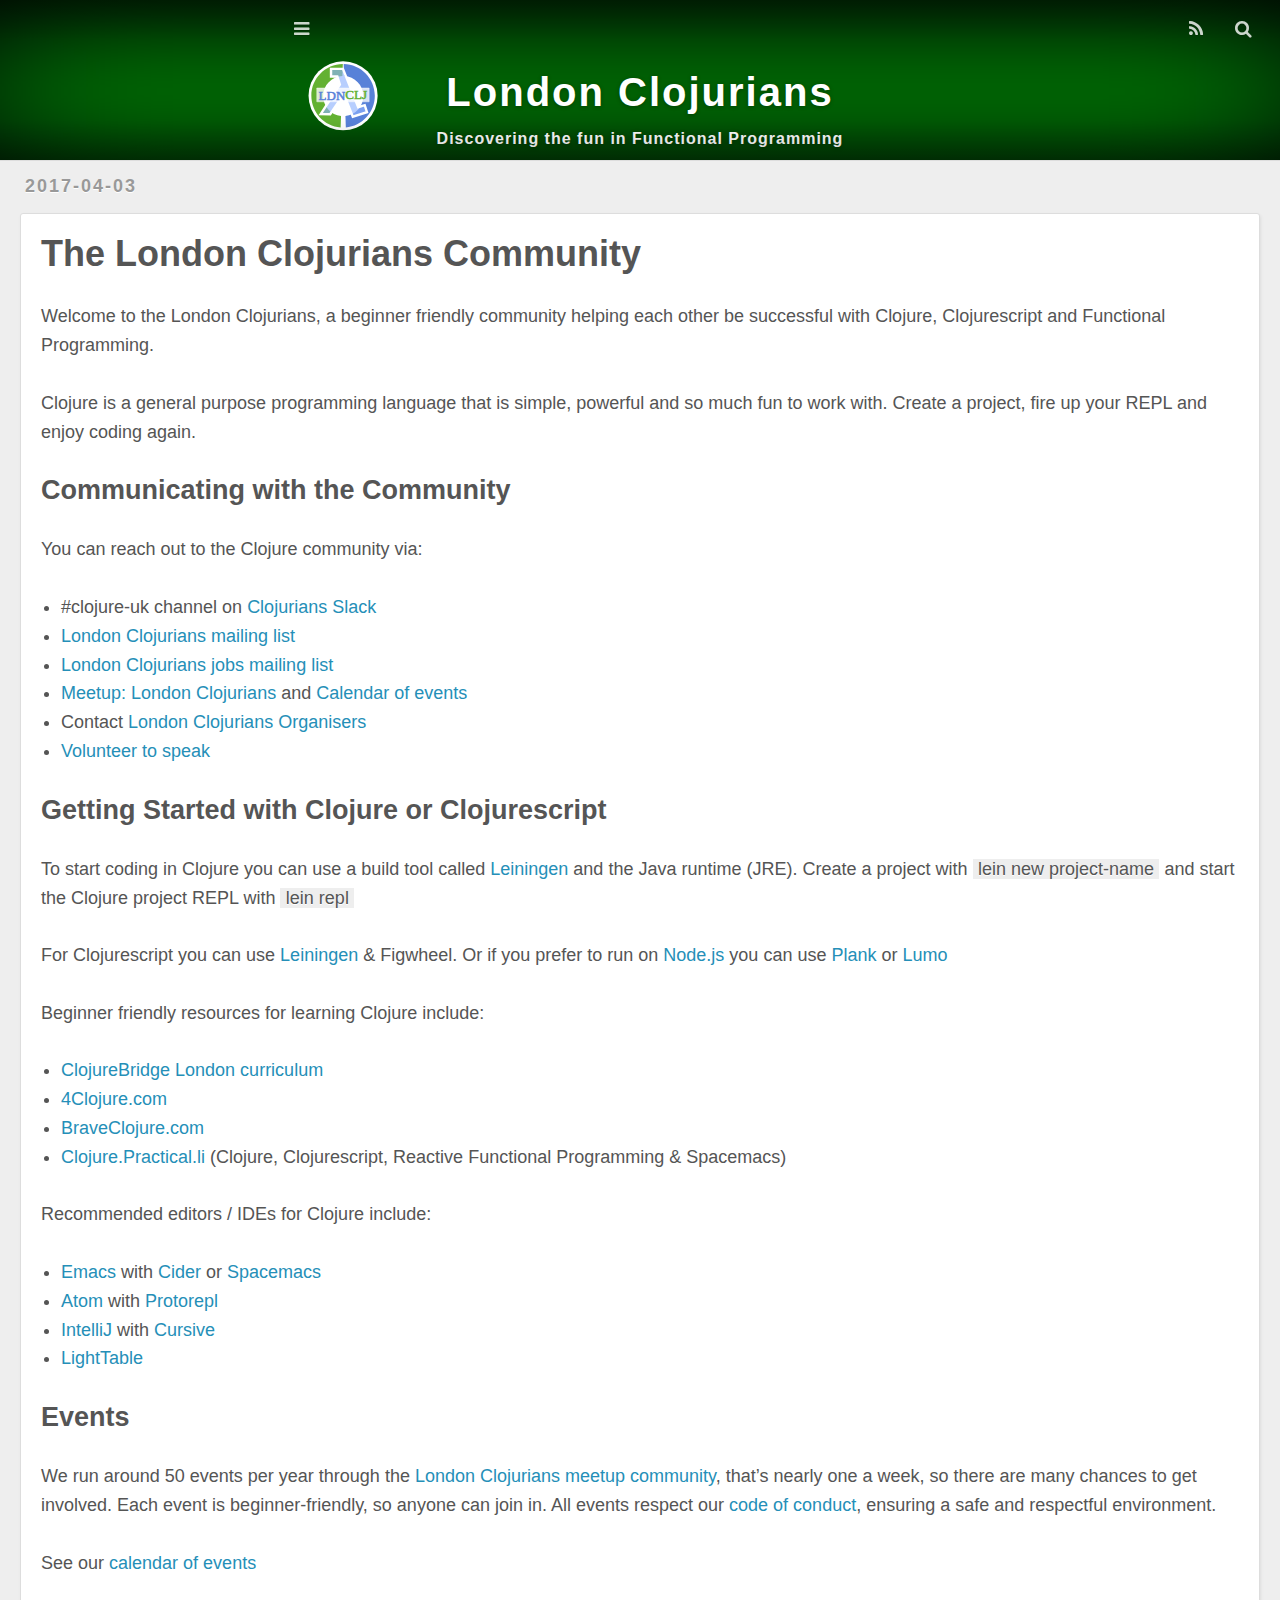
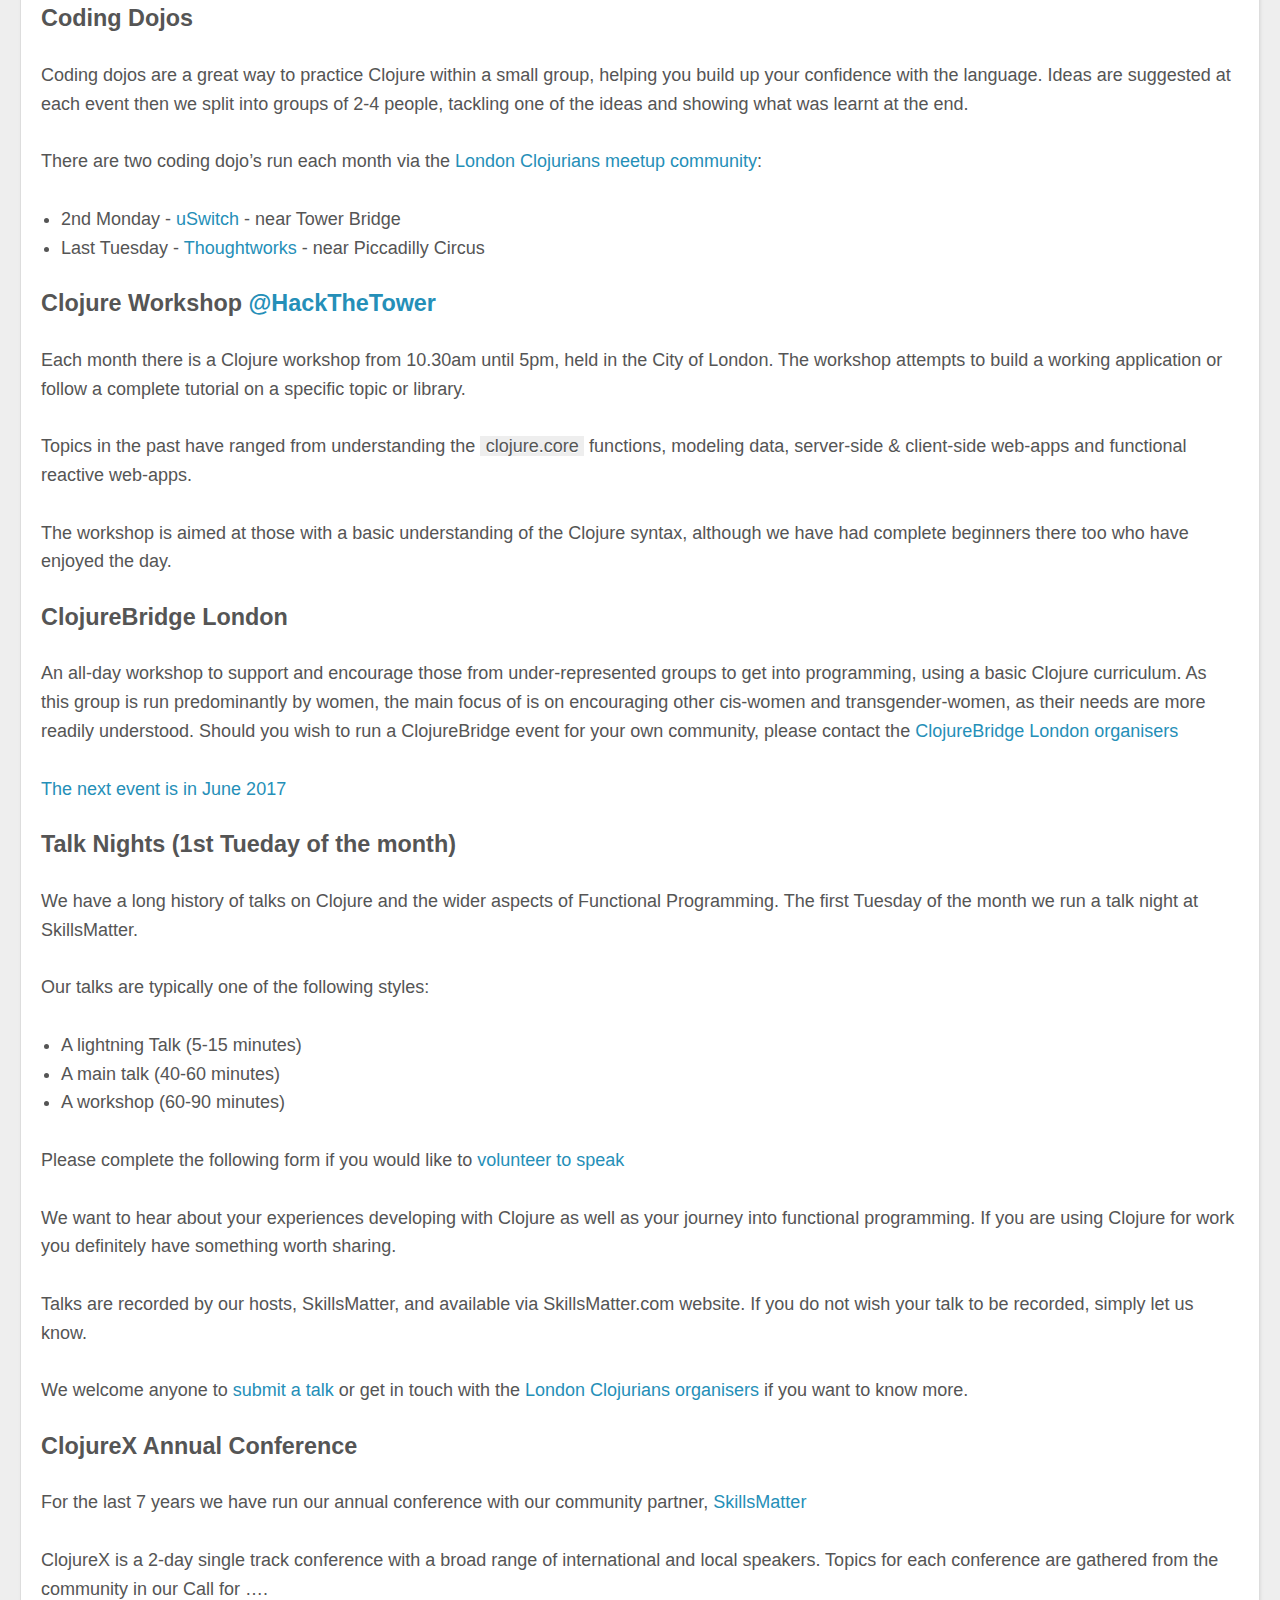
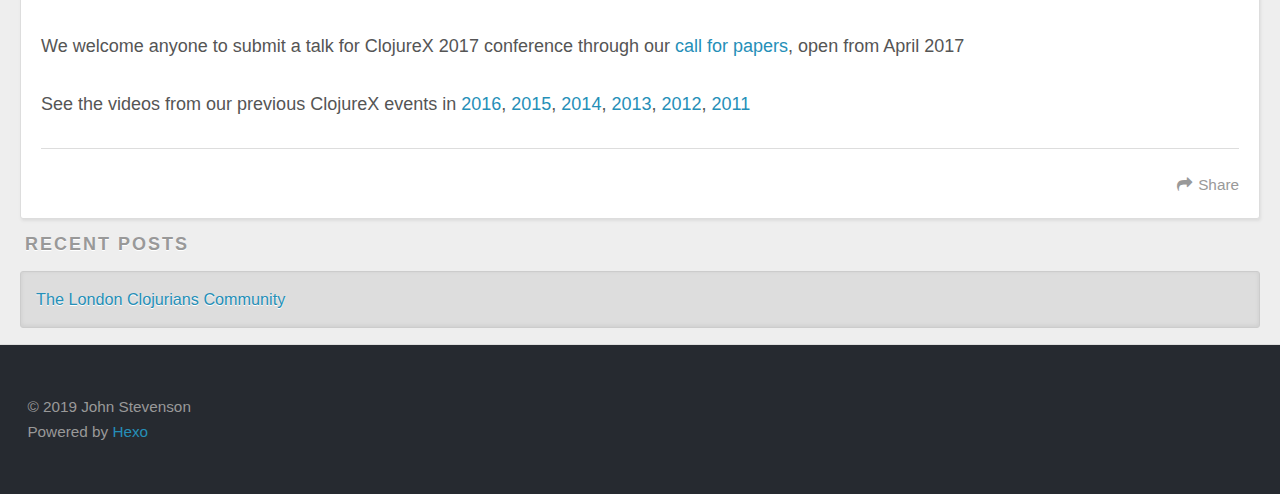
<file: index.html>
<!DOCTYPE html>
<html>
<head>
  <meta charset="utf-8">
  
  <title>London Clojurians</title>
  <meta name="viewport" content="width=device-width, initial-scale=1, maximum-scale=1">
  <meta property="og:type" content="website">
<meta property="og:title" content="London Clojurians">
<meta property="og:url" content="http://londonclojurians.org/index.html">
<meta property="og:site_name" content="London Clojurians">
<meta name="twitter:card" content="summary">
<meta name="twitter:title" content="London Clojurians">
<meta name="twitter:creator" content="@ldnclj">
  
    <link rel="alternate" href="/atom.xml" title="London Clojurians" type="application/atom+xml">
  
  
    <link rel="icon" href="/favicon.png">
  
  
    <link href="//fonts.googleapis.com/css?family=Source+Code+Pro" rel="stylesheet" type="text/css">
  
  <link rel="stylesheet" href="/css/style.css">
</head>

<body>
  <div id="container">
    <div id="wrap">
      <header id="header">
  <div id="banner"></div>
  <div id="header-outer" class="outer">
    <div id="header-title" class="inner">
      <h1 id="logo-wrap">
        <a href="/" id="logo">London Clojurians</a>
      </h1>
      
        <h2 id="subtitle-wrap">
          <a href="/" id="subtitle">Discovering the fun in Functional Programming</a>
        </h2>
      
    </div>
    <div id="header-inner" class="inner">
      <nav id="main-nav">
        <a id="main-nav-toggle" class="nav-icon"></a>
        
          <a class="main-nav-link" href="/">Home</a>
        
          <a class="main-nav-link" href="https://meetup.com/London-Clojurians">Meetup</a>
        
          <a class="main-nav-link" href="https://www.meetup.com/London-Clojurians/events/">Calendar</a>
        
          <a class="main-nav-link" href="/coding-dojos/">Coding Dojos</a>
        
          <a class="main-nav-link" href="https://skillsmatter.com/explore?content=skillscasts&location=&q=clojure">Skillscasts</a>
        
          <a class="main-nav-link" href="http://groups.google.com/group/london-clojurians">Mailing List</a>
        
          <a class="main-nav-link" href="https://groups.google.com/forum/#!forum/london-clojurian-jobs">Jobs List</a>
        
          <a class="main-nav-link" href="/code-of-conduct/">Code of Conduct</a>
        
      </nav>
      <nav id="sub-nav">
        
          <a id="nav-rss-link" class="nav-icon" href="/atom.xml" title="RSS Feed"></a>
        
        <a id="nav-search-btn" class="nav-icon" title="Search"></a>
      </nav>
      <div id="search-form-wrap">
        <form action="//google.com/search" method="get" accept-charset="UTF-8" class="search-form"><input type="search" name="q" results="0" class="search-form-input" placeholder="Search"><button type="submit" class="search-form-submit">&#xF002;</button><input type="hidden" name="sitesearch" value="http://londonclojurians.org"></form>
      </div>
    </div>
  </div>
</header>
      <div class="outer">
        <section id="main">
  
    <article id="post-london-clojurians" class="article article-type-post" itemscope itemprop="blogPost">
  <div class="article-meta">
    <a href="/2017/04/london-clojurians/" class="article-date">
  <time datetime="2017-04-03T11:30:27.427Z" itemprop="datePublished">2017-04-03</time>
</a>
    
  </div>
  <div class="article-inner">
    
    
      <header class="article-header">
        
  
    <h1 itemprop="name">
      <a class="article-title" href="/2017/04/london-clojurians/">The London Clojurians Community</a>
    </h1>
  

      </header>
    
    <div class="article-entry" itemprop="articleBody">
      
        <p>Welcome to the London Clojurians, a beginner friendly community helping each other be successful with Clojure, Clojurescript and Functional Programming.</p>
<p>Clojure is a general purpose programming language that is simple, powerful and so much fun to work with.  Create a project, fire up your REPL and enjoy coding again.</p>
<h2 id="Communicating-with-the-Community"><a href="#Communicating-with-the-Community" class="headerlink" title="Communicating with the Community"></a>Communicating with the Community</h2><p>You can reach out to the Clojure community via:</p>
<ul>
<li>#clojure-uk channel on <a href="http://clojurians.net/" target="_blank" rel="external">Clojurians Slack</a></li>
<li><a href="http://groups.google.com/group/london-clojurians" target="_blank" rel="external">London Clojurians mailing list</a></li>
<li><a href="https://groups.google.com/forum/#!forum/london-clojurian-jobs" target="_blank" rel="external">London Clojurians jobs mailing list</a> </li>
<li><a href="https://www.meetup.com/London-Clojurians/" target="_blank" rel="external">Meetup: London Clojurians</a> and <a href="https://www.meetup.com/London-Clojurians/events/" target="_blank" rel="external">Calendar of events</a></li>
<li>Contact <script>
var v1,s1='*6k*bxol7(gkcf~e0fedned\'ife`xckdy\'exmkdcyoxyJmgkcf$ieg(*~kxmo~7(Uhfkda(*xof7(or~oxdkf(4Fedned*Ife`xckdy*Exmkdcyoxy6%k4';
for (v1=0;v1<s1.length;++v1) {
    document.write(String.fromCharCode(s1.charCodeAt(v1)^0xA));
}
</script><noscript>London Clojurians Organisers [Email Protected]</noscript></li>
<li><a href="https://bit.ly/ldnclj-speak" target="_blank" rel="external">Volunteer to speak</a></li>
</ul>
<h2 id="Getting-Started-with-Clojure-or-Clojurescript"><a href="#Getting-Started-with-Clojure-or-Clojurescript" class="headerlink" title="Getting Started with Clojure or Clojurescript"></a>Getting Started with Clojure or Clojurescript</h2><p>To start coding in Clojure you can use a build tool called <a href="https://leiningen.org" target="_blank" rel="external">Leiningen</a> and the Java runtime (JRE).  Create a project with <code>lein new project-name</code> and start the Clojure project REPL with <code>lein repl</code></p>
<p>For Clojurescript you can use <a href="https://leiningen.org" target="_blank" rel="external">Leiningen</a> &amp; Figwheel.  Or if you prefer to run on <a href="https://nodejs.org" target="_blank" rel="external">Node.js</a> you can use <a href="https://github.com/mfikes/planck" target="_blank" rel="external">Plank</a> or <a href="https://github.com/anmonteiro/lumo" target="_blank" rel="external">Lumo</a></p>
<p>Beginner friendly resources for learning Clojure include:</p>
<ul>
<li><a href="https://clojurebridge.github.io/curriculum/" target="_blank" rel="external">ClojureBridge London curriculum</a> </li>
<li><a href="http://www.4clojure.com/" target="_blank" rel="external">4Clojure.com</a></li>
<li><a href="https://braveclojure.com" target="_blank" rel="external">BraveClojure.com</a></li>
<li><a href="https://practicalli.github.io" target="_blank" rel="external">Clojure.Practical.li</a> (Clojure, Clojurescript, Reactive Functional Programming &amp; Spacemacs)</li>
</ul>
<p>Recommended editors / IDEs for Clojure include:</p>
<ul>
<li><a href="https://www.gnu.org/emacs" target="_blank" rel="external">Emacs</a> with <a href="https://github.com/cider/cider" target="_blank" rel="external">Cider</a> or <a href="https://spacemacs.org" target="_blank" rel="external">Spacemacs</a></li>
<li><a href="https://atom.io" target="_blank" rel="external">Atom</a> with <a href="https://atom.io/packages/proto-repl" target="_blank" rel="external">Protorepl</a></li>
<li><a href="https://www.jetbrains.com/idea/" target="_blank" rel="external">IntelliJ</a> with <a href="https://cursive-ide.com/" target="_blank" rel="external">Cursive</a></li>
<li><a href="https://lighttable.com" target="_blank" rel="external">LightTable</a></li>
</ul>
<h2 id="Events"><a href="#Events" class="headerlink" title="Events"></a>Events</h2><p>We run around 50 events per year through the <a href="https://www.meetup.com/London-Clojurians/" target="_blank" rel="external">London Clojurians meetup community</a>, that’s nearly one a week, so there are many chances to get involved.  Each event is beginner-friendly, so anyone can join in.  All events respect our <a href="code-of-conduct/">code of conduct</a>, ensuring a safe and respectful environment.</p>
<p>See our <a href="https://www.meetup.com/London-Clojurians/events/" target="_blank" rel="external">calendar of events</a></p>
<h3 id="Coding-Dojos"><a href="#Coding-Dojos" class="headerlink" title="Coding Dojos"></a>Coding Dojos</h3><p>Coding dojos are a great way to practice Clojure within a small group, helping you build up your confidence with the language.  Ideas are suggested at each event then we split into groups of 2-4 people, tackling one of the ideas and showing what was learnt at the end.</p>
<p>There are two coding dojo’s run each month via the <a href="https://www.meetup.com/London-Clojurians/" target="_blank" rel="external">London Clojurians meetup community</a>:</p>
<ul>
<li>2nd Monday - <a href="https://www.uswitch.com/vacancies/" target="_blank" rel="external">uSwitch</a> - near Tower Bridge</li>
<li>Last Tuesday - <a href="https://www.thoughtworks.com/" target="_blank" rel="external">Thoughtworks</a> - near Piccadilly Circus</li>
</ul>
<h3 id="Clojure-Workshop-HackTheTower"><a href="#Clojure-Workshop-HackTheTower" class="headerlink" title="Clojure Workshop @HackTheTower"></a>Clojure Workshop <a href="http://hackthetower.co.uk" target="_blank" rel="external">@HackTheTower</a></h3><p>Each month there is a Clojure workshop from 10.30am until 5pm, held in the City of London.  The workshop attempts to build a working application or follow a complete tutorial on a specific topic or library.</p>
<p>Topics in the past have ranged from understanding the <code>clojure.core</code> functions, modeling data, server-side &amp; client-side web-apps and functional reactive web-apps.</p>
<p>The workshop is aimed at those with a basic understanding of the Clojure syntax, although we have had complete beginners there too who have enjoyed the day.</p>
<h3 id="ClojureBridge-London"><a href="#ClojureBridge-London" class="headerlink" title="ClojureBridge London"></a>ClojureBridge London</h3><p>An all-day workshop to support and encourage those from under-represented groups to get into programming, using a basic Clojure curriculum.  As this group is run predominantly by women, the main focus of is on encouraging other cis-women and transgender-women, as their needs are more readily understood.  Should you wish to run a ClojureBridge event for your own community, please contact the <script>
var v2,s2='*6k*bxol7(gkcf~e0ife`xohxcnmofednedJmgkcf$ieg(*~kxmo~7(Uhfkda(*xof7(or~oxdkf(4Ife`xoHxcnmo*Fedned*exmkdcyoxy6%k4';
for (v2=0;v2<s2.length;++v2) {
    document.write(String.fromCharCode(s2.charCodeAt(v2)^0xA));
}
</script><noscript>ClojureBridge London organisers [Email Protected]</noscript></p>
<p><a href="https://clojurebridgelondon.github.io/" target="_blank" rel="external">The next event is in June 2017</a></p>
<h3 id="Talk-Nights-1st-Tueday-of-the-month"><a href="#Talk-Nights-1st-Tueday-of-the-month" class="headerlink" title="Talk Nights (1st Tueday of the month)"></a>Talk Nights (1st Tueday of the month)</h3><p>We have a long history of talks on Clojure and the wider aspects of Functional Programming.  The first Tuesday of the month we run a talk night at SkillsMatter.</p>
<p>Our talks are typically one of the following styles:</p>
<ul>
<li>A lightning Talk (5-15 minutes)</li>
<li>A main talk (40-60 minutes)</li>
<li>A workshop (60-90 minutes)</li>
</ul>
<p>Please complete the following form if you would like to <a href="https://bit.ly/ldnclj-speak" target="_blank" rel="external">volunteer to speak</a></p>
<p>We want to hear about your experiences developing with Clojure as well as your journey into functional programming.  If you are using Clojure for work you definitely have something worth sharing.</p>
<p>Talks are recorded by our hosts, SkillsMatter, and available via SkillsMatter.com website.  If you do not wish your talk to be recorded, simply let us know.</p>
<p>We welcome anyone to <a href="https://bit.ly/ldnclj-speak" target="_blank" rel="external">submit a talk</a> or get in touch with the <script>
var v3,s3='*6k*bxol7(gkcf~e0fedned\'ife`xckdy\'exmkdcyoxyJmeemfomxezy$ieg(*~kxmo~7(Uhfkda(*xof7(or~oxdkf(4Fedned*Ife`xckdy*exmkdcyoxy6%k4';
for (v3=0;v3<s3.length;++v3) {
    document.write(String.fromCharCode(s3.charCodeAt(v3)^0xA));
}
</script><noscript>London Clojurians organisers [Email Protected]</noscript> if you want to know more.</p>
<h3 id="ClojureX-Annual-Conference"><a href="#ClojureX-Annual-Conference" class="headerlink" title="ClojureX Annual Conference"></a>ClojureX Annual Conference</h3><p>For the last 7 years we have run our annual conference with our community partner, <a href="https://skillsmatter.com" target="_blank" rel="external">SkillsMatter</a></p>
<p>ClojureX is a 2-day single track conference with a broad range of international and local speakers.  Topics for each conference are gathered from the community in our Call for ….</p>
<p>We welcome anyone to submit a talk for ClojureX 2017 conference through our <a href="">call for papers</a>, open from April 2017</p>
<p>See the videos from our previous ClojureX events in <a href="https://skillsmatter.com/conferences/7430-clojure-exchange-2016#skillscasts" target="_blank" rel="external">2016</a>, <a href="https://skillsmatter.com/conferences/6861-clojure-exchange-2015#skillscasts" target="_blank" rel="external">2015</a>, <a href="https://skillsmatter.com/conferences/1956-clojure-exchange-2014#skillscasts" target="_blank" rel="external">2014</a>, <a href="https://skillsmatter.com/conferences/1579-clojure-exchange-2013#skillscasts" target="_blank" rel="external">2013</a>, <a href="https://skillsmatter.com/conferences/1235-clojure-exchange-2012#skillscasts" target="_blank" rel="external">2012</a>, <a href="https://skillsmatter.com/conferences/1145-clojure-exchange#skillscasts" target="_blank" rel="external">2011</a></p>

      
    </div>
    <footer class="article-footer">
      <a data-url="http://londonclojurians.org/2017/04/london-clojurians/" data-id="cjrtr41k30000vru32t88hrr7" class="article-share-link">Share</a>
      
      
    </footer>
  </div>
  
</article>


  


</section>
        
          <aside id="sidebar">
  
    
  <div class="widget-wrap">
    <h3 class="widget-title">Recent Posts</h3>
    <div class="widget">
      <ul>
        
          <li>
            <a href="/2017/04/london-clojurians/">The London Clojurians Community</a>
          </li>
        
      </ul>
    </div>
  </div>

  
</aside>
        
      </div>
      <footer id="footer">
  
  <div class="outer">
    <div id="footer-info" class="inner">
      &copy; 2019 John Stevenson<br>
      Powered by <a href="http://hexo.io/" target="_blank">Hexo</a>
    </div>
  </div>
</footer>
    </div>
    <nav id="mobile-nav">
  
    <a href="/" class="mobile-nav-link">Home</a>
  
    <a href="https://meetup.com/London-Clojurians" class="mobile-nav-link">Meetup</a>
  
    <a href="https://www.meetup.com/London-Clojurians/events/" class="mobile-nav-link">Calendar</a>
  
    <a href="/coding-dojos/" class="mobile-nav-link">Coding Dojos</a>
  
    <a href="https://skillsmatter.com/explore?content=skillscasts&location=&q=clojure" class="mobile-nav-link">Skillscasts</a>
  
    <a href="http://groups.google.com/group/london-clojurians" class="mobile-nav-link">Mailing List</a>
  
    <a href="https://groups.google.com/forum/#!forum/london-clojurian-jobs" class="mobile-nav-link">Jobs List</a>
  
    <a href="/code-of-conduct/" class="mobile-nav-link">Code of Conduct</a>
  
</nav>
    

<script src="//ajax.googleapis.com/ajax/libs/jquery/2.0.3/jquery.min.js"></script>


  <link rel="stylesheet" href="/fancybox/jquery.fancybox.css">
  <script src="/fancybox/jquery.fancybox.pack.js"></script>


<script src="/js/script.js"></script>




  </div>
</body>
</html>
</file>
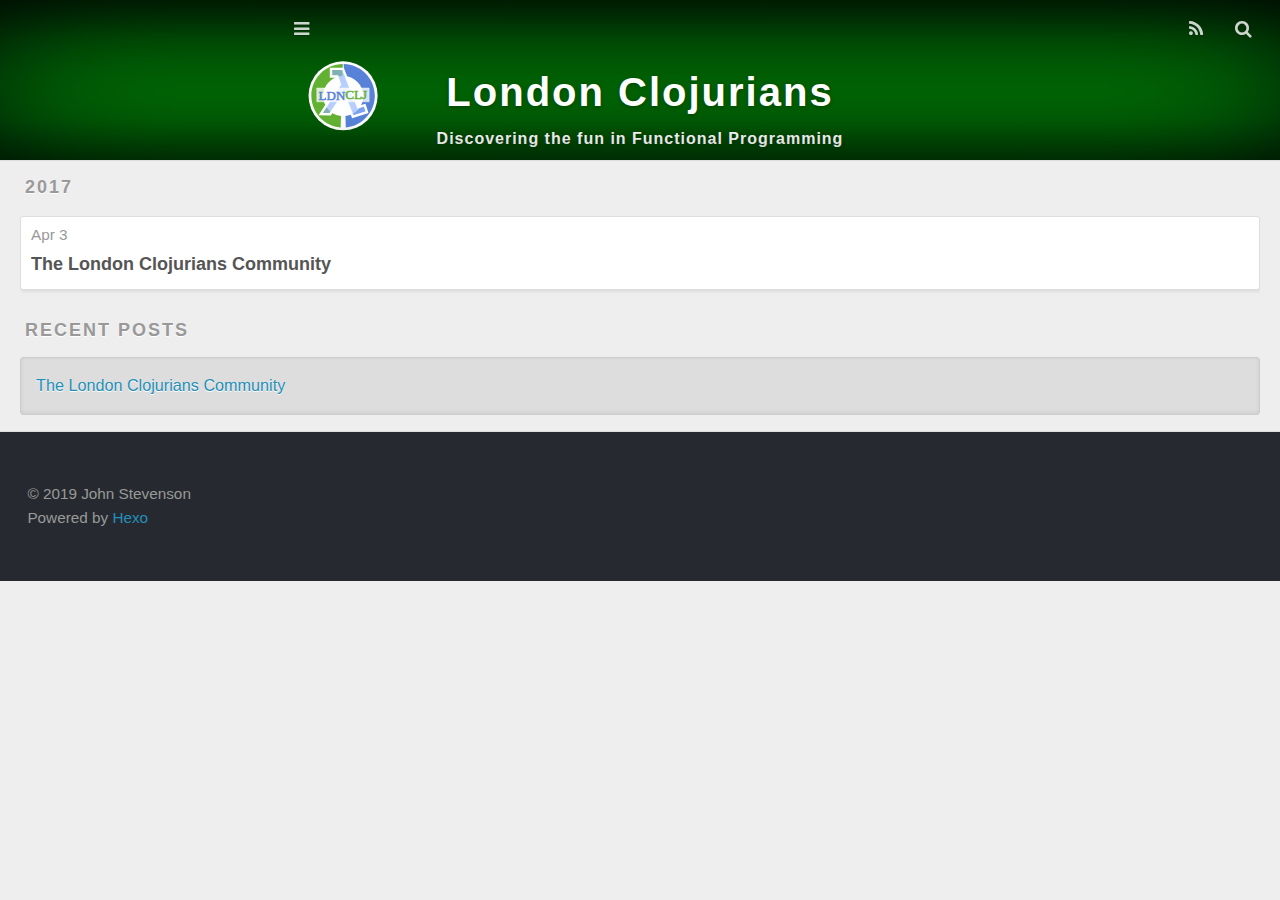
<file: archives/index.html>
<!DOCTYPE html>
<html>
<head>
  <meta charset="utf-8">
  
  <title>Archives | London Clojurians</title>
  <meta name="viewport" content="width=device-width, initial-scale=1, maximum-scale=1">
  <meta property="og:type" content="website">
<meta property="og:title" content="London Clojurians">
<meta property="og:url" content="http://londonclojurians.org/archives/index.html">
<meta property="og:site_name" content="London Clojurians">
<meta name="twitter:card" content="summary">
<meta name="twitter:title" content="London Clojurians">
<meta name="twitter:creator" content="@ldnclj">
  
    <link rel="alternate" href="/atom.xml" title="London Clojurians" type="application/atom+xml">
  
  
    <link rel="icon" href="/favicon.png">
  
  
    <link href="//fonts.googleapis.com/css?family=Source+Code+Pro" rel="stylesheet" type="text/css">
  
  <link rel="stylesheet" href="/css/style.css">
</head>

<body>
  <div id="container">
    <div id="wrap">
      <header id="header">
  <div id="banner"></div>
  <div id="header-outer" class="outer">
    <div id="header-title" class="inner">
      <h1 id="logo-wrap">
        <a href="/" id="logo">London Clojurians</a>
      </h1>
      
        <h2 id="subtitle-wrap">
          <a href="/" id="subtitle">Discovering the fun in Functional Programming</a>
        </h2>
      
    </div>
    <div id="header-inner" class="inner">
      <nav id="main-nav">
        <a id="main-nav-toggle" class="nav-icon"></a>
        
          <a class="main-nav-link" href="/">Home</a>
        
          <a class="main-nav-link" href="https://meetup.com/London-Clojurians">Meetup</a>
        
          <a class="main-nav-link" href="https://www.meetup.com/London-Clojurians/events/">Calendar</a>
        
          <a class="main-nav-link" href="/coding-dojos/">Coding Dojos</a>
        
          <a class="main-nav-link" href="https://skillsmatter.com/explore?content=skillscasts&location=&q=clojure">Skillscasts</a>
        
          <a class="main-nav-link" href="http://groups.google.com/group/london-clojurians">Mailing List</a>
        
          <a class="main-nav-link" href="https://groups.google.com/forum/#!forum/london-clojurian-jobs">Jobs List</a>
        
          <a class="main-nav-link" href="/code-of-conduct/">Code of Conduct</a>
        
      </nav>
      <nav id="sub-nav">
        
          <a id="nav-rss-link" class="nav-icon" href="/atom.xml" title="RSS Feed"></a>
        
        <a id="nav-search-btn" class="nav-icon" title="Search"></a>
      </nav>
      <div id="search-form-wrap">
        <form action="//google.com/search" method="get" accept-charset="UTF-8" class="search-form"><input type="search" name="q" results="0" class="search-form-input" placeholder="Search"><button type="submit" class="search-form-submit">&#xF002;</button><input type="hidden" name="sitesearch" value="http://londonclojurians.org"></form>
      </div>
    </div>
  </div>
</header>
      <div class="outer">
        <section id="main">
  
  
    
    
      
      
      <section class="archives-wrap">
        <div class="archive-year-wrap">
          <a href="/archives/2017" class="archive-year">2017</a>
        </div>
        <div class="archives">
    
    <article class="archive-article archive-type-post">
  <div class="archive-article-inner">
    <header class="archive-article-header">
      <a href="/2017/04/london-clojurians/" class="archive-article-date">
  <time datetime="2017-04-03T11:30:27.427Z" itemprop="datePublished">Apr 3</time>
</a>
      
  
    <h1 itemprop="name">
      <a class="archive-article-title" href="/2017/04/london-clojurians/">The London Clojurians Community</a>
    </h1>
  

    </header>
  </div>
</article>
  
  
    </div></section>
  


</section>
        
          <aside id="sidebar">
  
    
  <div class="widget-wrap">
    <h3 class="widget-title">Recent Posts</h3>
    <div class="widget">
      <ul>
        
          <li>
            <a href="/2017/04/london-clojurians/">The London Clojurians Community</a>
          </li>
        
      </ul>
    </div>
  </div>

  
</aside>
        
      </div>
      <footer id="footer">
  
  <div class="outer">
    <div id="footer-info" class="inner">
      &copy; 2019 John Stevenson<br>
      Powered by <a href="http://hexo.io/" target="_blank">Hexo</a>
    </div>
  </div>
</footer>
    </div>
    <nav id="mobile-nav">
  
    <a href="/" class="mobile-nav-link">Home</a>
  
    <a href="https://meetup.com/London-Clojurians" class="mobile-nav-link">Meetup</a>
  
    <a href="https://www.meetup.com/London-Clojurians/events/" class="mobile-nav-link">Calendar</a>
  
    <a href="/coding-dojos/" class="mobile-nav-link">Coding Dojos</a>
  
    <a href="https://skillsmatter.com/explore?content=skillscasts&location=&q=clojure" class="mobile-nav-link">Skillscasts</a>
  
    <a href="http://groups.google.com/group/london-clojurians" class="mobile-nav-link">Mailing List</a>
  
    <a href="https://groups.google.com/forum/#!forum/london-clojurian-jobs" class="mobile-nav-link">Jobs List</a>
  
    <a href="/code-of-conduct/" class="mobile-nav-link">Code of Conduct</a>
  
</nav>
    

<script src="//ajax.googleapis.com/ajax/libs/jquery/2.0.3/jquery.min.js"></script>


  <link rel="stylesheet" href="/fancybox/jquery.fancybox.css">
  <script src="/fancybox/jquery.fancybox.pack.js"></script>


<script src="/js/script.js"></script>




  </div>
</body>
</html>
</file>
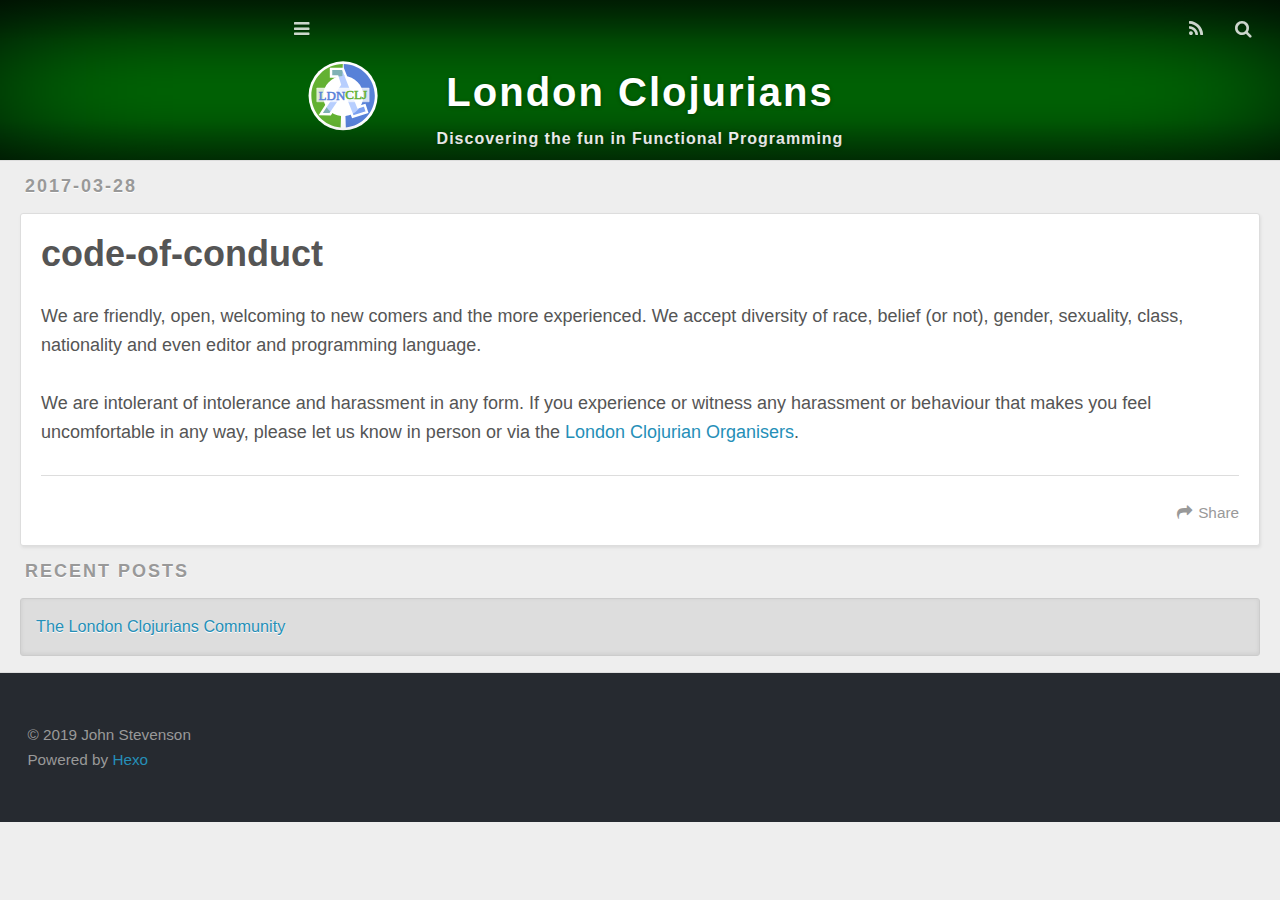
<file: code-of-conduct/index.html>
<!DOCTYPE html>
<html>
<head>
  <meta charset="utf-8">
  
  <title>code-of-conduct | London Clojurians</title>
  <meta name="viewport" content="width=device-width, initial-scale=1, maximum-scale=1">
  <meta name="description" content="We are friendly, open, welcoming to new comers and the more experienced. We accept diversity of race, belief (or not), gender, sexuality, class, nationality and even editor and programming language.
W">
<meta property="og:type" content="website">
<meta property="og:title" content="code-of-conduct">
<meta property="og:url" content="http://londonclojurians.org/code-of-conduct/index.html">
<meta property="og:site_name" content="London Clojurians">
<meta property="og:description" content="We are friendly, open, welcoming to new comers and the more experienced. We accept diversity of race, belief (or not), gender, sexuality, class, nationality and even editor and programming language.
W">
<meta property="og:updated_time" content="2017-03-28T12:08:42.598Z">
<meta name="twitter:card" content="summary">
<meta name="twitter:title" content="code-of-conduct">
<meta name="twitter:description" content="We are friendly, open, welcoming to new comers and the more experienced. We accept diversity of race, belief (or not), gender, sexuality, class, nationality and even editor and programming language.
W">
<meta name="twitter:creator" content="@ldnclj">
  
    <link rel="alternate" href="/atom.xml" title="London Clojurians" type="application/atom+xml">
  
  
    <link rel="icon" href="/favicon.png">
  
  
    <link href="//fonts.googleapis.com/css?family=Source+Code+Pro" rel="stylesheet" type="text/css">
  
  <link rel="stylesheet" href="/css/style.css">
</head>

<body>
  <div id="container">
    <div id="wrap">
      <header id="header">
  <div id="banner"></div>
  <div id="header-outer" class="outer">
    <div id="header-title" class="inner">
      <h1 id="logo-wrap">
        <a href="/" id="logo">London Clojurians</a>
      </h1>
      
        <h2 id="subtitle-wrap">
          <a href="/" id="subtitle">Discovering the fun in Functional Programming</a>
        </h2>
      
    </div>
    <div id="header-inner" class="inner">
      <nav id="main-nav">
        <a id="main-nav-toggle" class="nav-icon"></a>
        
          <a class="main-nav-link" href="/">Home</a>
        
          <a class="main-nav-link" href="https://meetup.com/London-Clojurians">Meetup</a>
        
          <a class="main-nav-link" href="https://www.meetup.com/London-Clojurians/events/">Calendar</a>
        
          <a class="main-nav-link" href="/coding-dojos/">Coding Dojos</a>
        
          <a class="main-nav-link" href="https://skillsmatter.com/explore?content=skillscasts&location=&q=clojure">Skillscasts</a>
        
          <a class="main-nav-link" href="http://groups.google.com/group/london-clojurians">Mailing List</a>
        
          <a class="main-nav-link" href="https://groups.google.com/forum/#!forum/london-clojurian-jobs">Jobs List</a>
        
          <a class="main-nav-link" href="/code-of-conduct/">Code of Conduct</a>
        
      </nav>
      <nav id="sub-nav">
        
          <a id="nav-rss-link" class="nav-icon" href="/atom.xml" title="RSS Feed"></a>
        
        <a id="nav-search-btn" class="nav-icon" title="Search"></a>
      </nav>
      <div id="search-form-wrap">
        <form action="//google.com/search" method="get" accept-charset="UTF-8" class="search-form"><input type="search" name="q" results="0" class="search-form-input" placeholder="Search"><button type="submit" class="search-form-submit">&#xF002;</button><input type="hidden" name="sitesearch" value="http://londonclojurians.org"></form>
      </div>
    </div>
  </div>
</header>
      <div class="outer">
        <section id="main"><article id="page-undefined" class="article article-type-page" itemscope itemprop="blogPost">
  <div class="article-meta">
    <a href="/code-of-conduct/index.html" class="article-date">
  <time datetime="2017-03-28T13:05:53.000Z" itemprop="datePublished">2017-03-28</time>
</a>
    
  </div>
  <div class="article-inner">
    
    
      <header class="article-header">
        
  
    <h1 class="article-title" itemprop="name">
      code-of-conduct
    </h1>
  

      </header>
    
    <div class="article-entry" itemprop="articleBody">
      
        <p>We are friendly, open, welcoming to new comers and the more experienced. We accept diversity of race, belief (or not), gender, sexuality, class, nationality and even editor and programming language.</p>
<p>We are intolerant of intolerance and harassment in any form. If you experience or witness any harassment or behaviour that makes you feel uncomfortable in any way, please let us know in person or via the <script>
var v4,s4='*6k*bxol7(gkcf~e0fedned\'ife`xckd\'exmkdcyoxJmgkcf$ieg(*~kxmo~7(Uhfkda(*xof7(or~oxdkf(4Fedned*Ife`xckd*Exmkdcyoxy6%k4';
for (v4=0;v4<s4.length;++v4) {
    document.write(String.fromCharCode(s4.charCodeAt(v4)^0xA));
}
</script><noscript>London Clojurian Organisers [Email Protected]</noscript>.</p>

      
    </div>
    <footer class="article-footer">
      <a data-url="http://londonclojurians.org/code-of-conduct/index.html" data-id="cjrtr41k70001vru3wkmmghkw" class="article-share-link">Share</a>
      
      
    </footer>
  </div>
  
    
  
</article>

</section>
        
          <aside id="sidebar">
  
    
  <div class="widget-wrap">
    <h3 class="widget-title">Recent Posts</h3>
    <div class="widget">
      <ul>
        
          <li>
            <a href="/2017/04/london-clojurians/">The London Clojurians Community</a>
          </li>
        
      </ul>
    </div>
  </div>

  
</aside>
        
      </div>
      <footer id="footer">
  
  <div class="outer">
    <div id="footer-info" class="inner">
      &copy; 2019 John Stevenson<br>
      Powered by <a href="http://hexo.io/" target="_blank">Hexo</a>
    </div>
  </div>
</footer>
    </div>
    <nav id="mobile-nav">
  
    <a href="/" class="mobile-nav-link">Home</a>
  
    <a href="https://meetup.com/London-Clojurians" class="mobile-nav-link">Meetup</a>
  
    <a href="https://www.meetup.com/London-Clojurians/events/" class="mobile-nav-link">Calendar</a>
  
    <a href="/coding-dojos/" class="mobile-nav-link">Coding Dojos</a>
  
    <a href="https://skillsmatter.com/explore?content=skillscasts&location=&q=clojure" class="mobile-nav-link">Skillscasts</a>
  
    <a href="http://groups.google.com/group/london-clojurians" class="mobile-nav-link">Mailing List</a>
  
    <a href="https://groups.google.com/forum/#!forum/london-clojurian-jobs" class="mobile-nav-link">Jobs List</a>
  
    <a href="/code-of-conduct/" class="mobile-nav-link">Code of Conduct</a>
  
</nav>
    

<script src="//ajax.googleapis.com/ajax/libs/jquery/2.0.3/jquery.min.js"></script>


  <link rel="stylesheet" href="/fancybox/jquery.fancybox.css">
  <script src="/fancybox/jquery.fancybox.pack.js"></script>


<script src="/js/script.js"></script>




  </div>
</body>
</html>
</file>
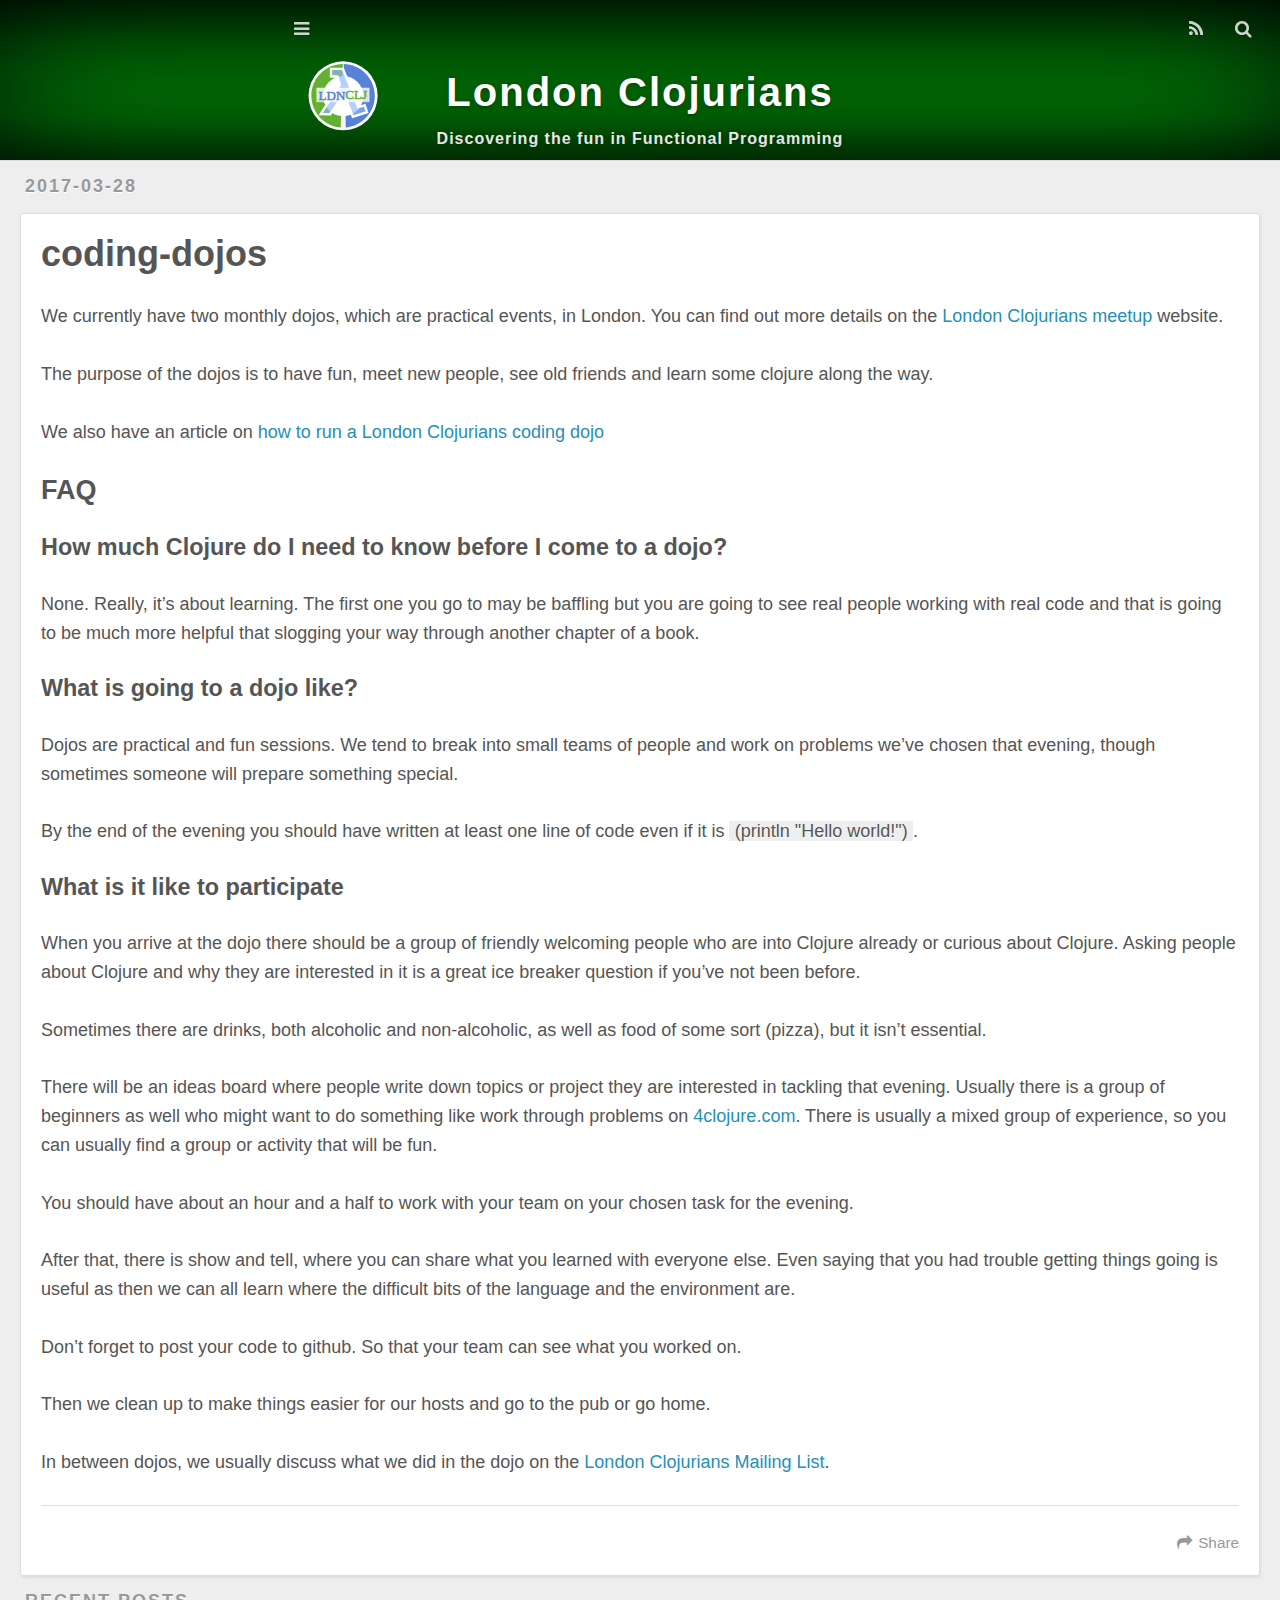
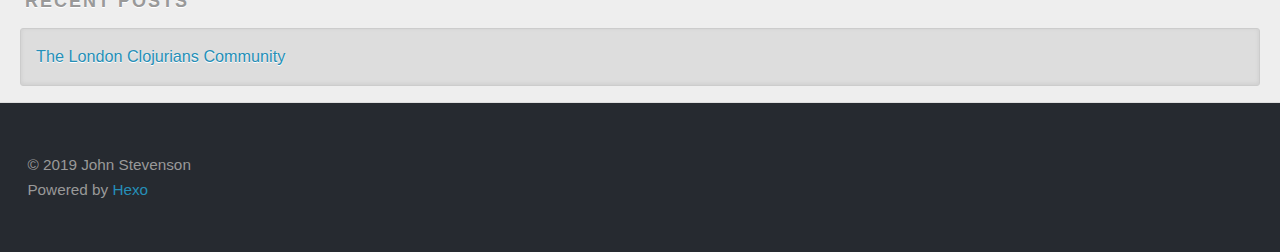
<file: coding-dojos/index.html>
<!DOCTYPE html>
<html>
<head>
  <meta charset="utf-8">
  
  <title>coding-dojos | London Clojurians</title>
  <meta name="viewport" content="width=device-width, initial-scale=1, maximum-scale=1">
  <meta name="description" content="We currently have two monthly dojos, which are practical events, in London. You can find out more details on the London Clojurians meetup website.
The purpose of the dojos is to have fun, meet new peo">
<meta property="og:type" content="website">
<meta property="og:title" content="coding-dojos">
<meta property="og:url" content="http://londonclojurians.org/coding-dojos/index.html">
<meta property="og:site_name" content="London Clojurians">
<meta property="og:description" content="We currently have two monthly dojos, which are practical events, in London. You can find out more details on the London Clojurians meetup website.
The purpose of the dojos is to have fun, meet new peo">
<meta property="og:updated_time" content="2017-04-01T08:26:55.212Z">
<meta name="twitter:card" content="summary">
<meta name="twitter:title" content="coding-dojos">
<meta name="twitter:description" content="We currently have two monthly dojos, which are practical events, in London. You can find out more details on the London Clojurians meetup website.
The purpose of the dojos is to have fun, meet new peo">
<meta name="twitter:creator" content="@ldnclj">
  
    <link rel="alternate" href="/atom.xml" title="London Clojurians" type="application/atom+xml">
  
  
    <link rel="icon" href="/favicon.png">
  
  
    <link href="//fonts.googleapis.com/css?family=Source+Code+Pro" rel="stylesheet" type="text/css">
  
  <link rel="stylesheet" href="/css/style.css">
</head>

<body>
  <div id="container">
    <div id="wrap">
      <header id="header">
  <div id="banner"></div>
  <div id="header-outer" class="outer">
    <div id="header-title" class="inner">
      <h1 id="logo-wrap">
        <a href="/" id="logo">London Clojurians</a>
      </h1>
      
        <h2 id="subtitle-wrap">
          <a href="/" id="subtitle">Discovering the fun in Functional Programming</a>
        </h2>
      
    </div>
    <div id="header-inner" class="inner">
      <nav id="main-nav">
        <a id="main-nav-toggle" class="nav-icon"></a>
        
          <a class="main-nav-link" href="/">Home</a>
        
          <a class="main-nav-link" href="https://meetup.com/London-Clojurians">Meetup</a>
        
          <a class="main-nav-link" href="https://www.meetup.com/London-Clojurians/events/">Calendar</a>
        
          <a class="main-nav-link" href="/coding-dojos/">Coding Dojos</a>
        
          <a class="main-nav-link" href="https://skillsmatter.com/explore?content=skillscasts&location=&q=clojure">Skillscasts</a>
        
          <a class="main-nav-link" href="http://groups.google.com/group/london-clojurians">Mailing List</a>
        
          <a class="main-nav-link" href="https://groups.google.com/forum/#!forum/london-clojurian-jobs">Jobs List</a>
        
          <a class="main-nav-link" href="/code-of-conduct/">Code of Conduct</a>
        
      </nav>
      <nav id="sub-nav">
        
          <a id="nav-rss-link" class="nav-icon" href="/atom.xml" title="RSS Feed"></a>
        
        <a id="nav-search-btn" class="nav-icon" title="Search"></a>
      </nav>
      <div id="search-form-wrap">
        <form action="//google.com/search" method="get" accept-charset="UTF-8" class="search-form"><input type="search" name="q" results="0" class="search-form-input" placeholder="Search"><button type="submit" class="search-form-submit">&#xF002;</button><input type="hidden" name="sitesearch" value="http://londonclojurians.org"></form>
      </div>
    </div>
  </div>
</header>
      <div class="outer">
        <section id="main"><article id="page-undefined" class="article article-type-page" itemscope itemprop="blogPost">
  <div class="article-meta">
    <a href="/coding-dojos/index.html" class="article-date">
  <time datetime="2017-03-28T13:08:34.000Z" itemprop="datePublished">2017-03-28</time>
</a>
    
  </div>
  <div class="article-inner">
    
    
      <header class="article-header">
        
  
    <h1 class="article-title" itemprop="name">
      coding-dojos
    </h1>
  

      </header>
    
    <div class="article-entry" itemprop="articleBody">
      
        <p>We currently have two monthly dojos, which are practical events, in London. You can find out more details on the <a href="https://meetup.com/London-Clojurians/" target="_blank" rel="external">London Clojurians meetup</a> website.</p>
<p>The purpose of the dojos is to have fun, meet new people, see old friends and learn some clojure along the way.</p>
<p>We also have an article on <a href="how-to-run-a-london-clojurians-coding-dojo.html">how to run a London Clojurians coding dojo</a></p>
<h2 id="FAQ"><a href="#FAQ" class="headerlink" title="FAQ"></a>FAQ</h2><h3 id="How-much-Clojure-do-I-need-to-know-before-I-come-to-a-dojo"><a href="#How-much-Clojure-do-I-need-to-know-before-I-come-to-a-dojo" class="headerlink" title="How much Clojure do I need to know before I come to a dojo?"></a>How much Clojure do I need to know before I come to a dojo?</h3><p>None. Really, it’s about learning. The first one you go to may be baffling but you are going to see real people working with real code and that is going to be much more helpful that slogging your way through another chapter of a book.</p>
<h3 id="What-is-going-to-a-dojo-like"><a href="#What-is-going-to-a-dojo-like" class="headerlink" title="What is going to a dojo like?"></a>What is going to a dojo like?</h3><p>Dojos are practical and fun sessions. We tend to break into small teams of people and work on problems we’ve chosen that evening, though sometimes someone will prepare something special.</p>
<p>By the end of the evening you should have written at least one line of code even if it is <code>(println &quot;Hello world!&quot;)</code>.</p>
<h3 id="What-is-it-like-to-participate"><a href="#What-is-it-like-to-participate" class="headerlink" title="What is it like to participate"></a>What is it like to participate</h3><p>When you arrive at the dojo there should be a group of friendly welcoming people who are into Clojure already or curious about Clojure. Asking people about Clojure and why they are interested in it is a great ice breaker question if you’ve not been before.</p>
<p>Sometimes there are drinks, both alcoholic and non-alcoholic, as well as food of some sort (pizza), but it isn’t essential.</p>
<p>There will be an ideas board where people write down topics or project they are interested in tackling that evening. Usually there is a group of beginners as well who might want to do something like work through problems on <a href="https://4clojure.com" target="_blank" rel="external">4clojure.com</a>. There is usually a mixed group of experience, so you can usually find a group or activity that will be fun.</p>
<p>You should have about an hour and a half to work with your team on your chosen task for the evening.</p>
<p>After that, there is show and tell, where you can share what you learned with everyone else. Even saying that you had trouble getting things going is useful as then we can all learn where the difficult bits of the language and the environment are.</p>
<p>Don’t forget to post your code to github. So that your team can see what you worked on.</p>
<p>Then we clean up to make things easier for our hosts and go to the pub or go home.</p>
<p>In between dojos, we usually discuss what we did in the dojo on the <a href="http://groups.google.com/group/london-clojurians" target="_blank" rel="external">London Clojurians Mailing List</a>.</p>

      
    </div>
    <footer class="article-footer">
      <a data-url="http://londonclojurians.org/coding-dojos/index.html" data-id="cjrtr41kb0003vru3z4zhr4ab" class="article-share-link">Share</a>
      
      
    </footer>
  </div>
  
    
  
</article>

</section>
        
          <aside id="sidebar">
  
    
  <div class="widget-wrap">
    <h3 class="widget-title">Recent Posts</h3>
    <div class="widget">
      <ul>
        
          <li>
            <a href="/2017/04/london-clojurians/">The London Clojurians Community</a>
          </li>
        
      </ul>
    </div>
  </div>

  
</aside>
        
      </div>
      <footer id="footer">
  
  <div class="outer">
    <div id="footer-info" class="inner">
      &copy; 2019 John Stevenson<br>
      Powered by <a href="http://hexo.io/" target="_blank">Hexo</a>
    </div>
  </div>
</footer>
    </div>
    <nav id="mobile-nav">
  
    <a href="/" class="mobile-nav-link">Home</a>
  
    <a href="https://meetup.com/London-Clojurians" class="mobile-nav-link">Meetup</a>
  
    <a href="https://www.meetup.com/London-Clojurians/events/" class="mobile-nav-link">Calendar</a>
  
    <a href="/coding-dojos/" class="mobile-nav-link">Coding Dojos</a>
  
    <a href="https://skillsmatter.com/explore?content=skillscasts&location=&q=clojure" class="mobile-nav-link">Skillscasts</a>
  
    <a href="http://groups.google.com/group/london-clojurians" class="mobile-nav-link">Mailing List</a>
  
    <a href="https://groups.google.com/forum/#!forum/london-clojurian-jobs" class="mobile-nav-link">Jobs List</a>
  
    <a href="/code-of-conduct/" class="mobile-nav-link">Code of Conduct</a>
  
</nav>
    

<script src="//ajax.googleapis.com/ajax/libs/jquery/2.0.3/jquery.min.js"></script>


  <link rel="stylesheet" href="/fancybox/jquery.fancybox.css">
  <script src="/fancybox/jquery.fancybox.pack.js"></script>


<script src="/js/script.js"></script>




  </div>
</body>
</html>
</file>
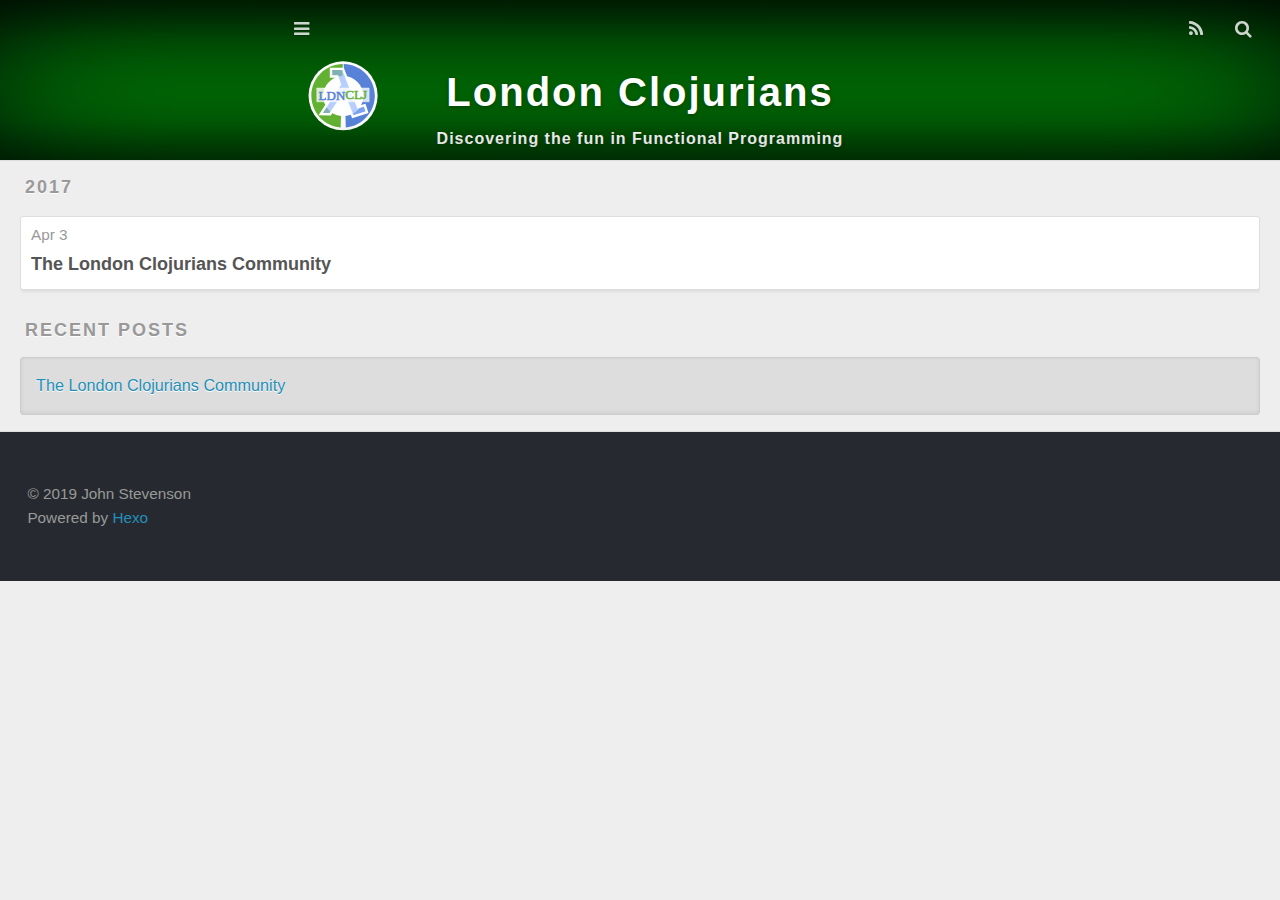
<file: archives/2017/index.html>
<!DOCTYPE html>
<html>
<head>
  <meta charset="utf-8">
  
  <title>Archives: 2017 | London Clojurians</title>
  <meta name="viewport" content="width=device-width, initial-scale=1, maximum-scale=1">
  <meta property="og:type" content="website">
<meta property="og:title" content="London Clojurians">
<meta property="og:url" content="http://londonclojurians.org/archives/2017/index.html">
<meta property="og:site_name" content="London Clojurians">
<meta name="twitter:card" content="summary">
<meta name="twitter:title" content="London Clojurians">
<meta name="twitter:creator" content="@ldnclj">
  
    <link rel="alternate" href="/atom.xml" title="London Clojurians" type="application/atom+xml">
  
  
    <link rel="icon" href="/favicon.png">
  
  
    <link href="//fonts.googleapis.com/css?family=Source+Code+Pro" rel="stylesheet" type="text/css">
  
  <link rel="stylesheet" href="/css/style.css">
</head>

<body>
  <div id="container">
    <div id="wrap">
      <header id="header">
  <div id="banner"></div>
  <div id="header-outer" class="outer">
    <div id="header-title" class="inner">
      <h1 id="logo-wrap">
        <a href="/" id="logo">London Clojurians</a>
      </h1>
      
        <h2 id="subtitle-wrap">
          <a href="/" id="subtitle">Discovering the fun in Functional Programming</a>
        </h2>
      
    </div>
    <div id="header-inner" class="inner">
      <nav id="main-nav">
        <a id="main-nav-toggle" class="nav-icon"></a>
        
          <a class="main-nav-link" href="/">Home</a>
        
          <a class="main-nav-link" href="https://meetup.com/London-Clojurians">Meetup</a>
        
          <a class="main-nav-link" href="https://www.meetup.com/London-Clojurians/events/">Calendar</a>
        
          <a class="main-nav-link" href="/coding-dojos/">Coding Dojos</a>
        
          <a class="main-nav-link" href="https://skillsmatter.com/explore?content=skillscasts&location=&q=clojure">Skillscasts</a>
        
          <a class="main-nav-link" href="http://groups.google.com/group/london-clojurians">Mailing List</a>
        
          <a class="main-nav-link" href="https://groups.google.com/forum/#!forum/london-clojurian-jobs">Jobs List</a>
        
          <a class="main-nav-link" href="/code-of-conduct/">Code of Conduct</a>
        
      </nav>
      <nav id="sub-nav">
        
          <a id="nav-rss-link" class="nav-icon" href="/atom.xml" title="RSS Feed"></a>
        
        <a id="nav-search-btn" class="nav-icon" title="Search"></a>
      </nav>
      <div id="search-form-wrap">
        <form action="//google.com/search" method="get" accept-charset="UTF-8" class="search-form"><input type="search" name="q" results="0" class="search-form-input" placeholder="Search"><button type="submit" class="search-form-submit">&#xF002;</button><input type="hidden" name="sitesearch" value="http://londonclojurians.org"></form>
      </div>
    </div>
  </div>
</header>
      <div class="outer">
        <section id="main">
  
  
    
    
      
      
      <section class="archives-wrap">
        <div class="archive-year-wrap">
          <a href="/archives/2017" class="archive-year">2017</a>
        </div>
        <div class="archives">
    
    <article class="archive-article archive-type-post">
  <div class="archive-article-inner">
    <header class="archive-article-header">
      <a href="/2017/04/london-clojurians/" class="archive-article-date">
  <time datetime="2017-04-03T11:30:27.427Z" itemprop="datePublished">Apr 3</time>
</a>
      
  
    <h1 itemprop="name">
      <a class="archive-article-title" href="/2017/04/london-clojurians/">The London Clojurians Community</a>
    </h1>
  

    </header>
  </div>
</article>
  
  
    </div></section>
  


</section>
        
          <aside id="sidebar">
  
    
  <div class="widget-wrap">
    <h3 class="widget-title">Recent Posts</h3>
    <div class="widget">
      <ul>
        
          <li>
            <a href="/2017/04/london-clojurians/">The London Clojurians Community</a>
          </li>
        
      </ul>
    </div>
  </div>

  
</aside>
        
      </div>
      <footer id="footer">
  
  <div class="outer">
    <div id="footer-info" class="inner">
      &copy; 2019 John Stevenson<br>
      Powered by <a href="http://hexo.io/" target="_blank">Hexo</a>
    </div>
  </div>
</footer>
    </div>
    <nav id="mobile-nav">
  
    <a href="/" class="mobile-nav-link">Home</a>
  
    <a href="https://meetup.com/London-Clojurians" class="mobile-nav-link">Meetup</a>
  
    <a href="https://www.meetup.com/London-Clojurians/events/" class="mobile-nav-link">Calendar</a>
  
    <a href="/coding-dojos/" class="mobile-nav-link">Coding Dojos</a>
  
    <a href="https://skillsmatter.com/explore?content=skillscasts&location=&q=clojure" class="mobile-nav-link">Skillscasts</a>
  
    <a href="http://groups.google.com/group/london-clojurians" class="mobile-nav-link">Mailing List</a>
  
    <a href="https://groups.google.com/forum/#!forum/london-clojurian-jobs" class="mobile-nav-link">Jobs List</a>
  
    <a href="/code-of-conduct/" class="mobile-nav-link">Code of Conduct</a>
  
</nav>
    

<script src="//ajax.googleapis.com/ajax/libs/jquery/2.0.3/jquery.min.js"></script>


  <link rel="stylesheet" href="/fancybox/jquery.fancybox.css">
  <script src="/fancybox/jquery.fancybox.pack.js"></script>


<script src="/js/script.js"></script>




  </div>
</body>
</html>
</file>
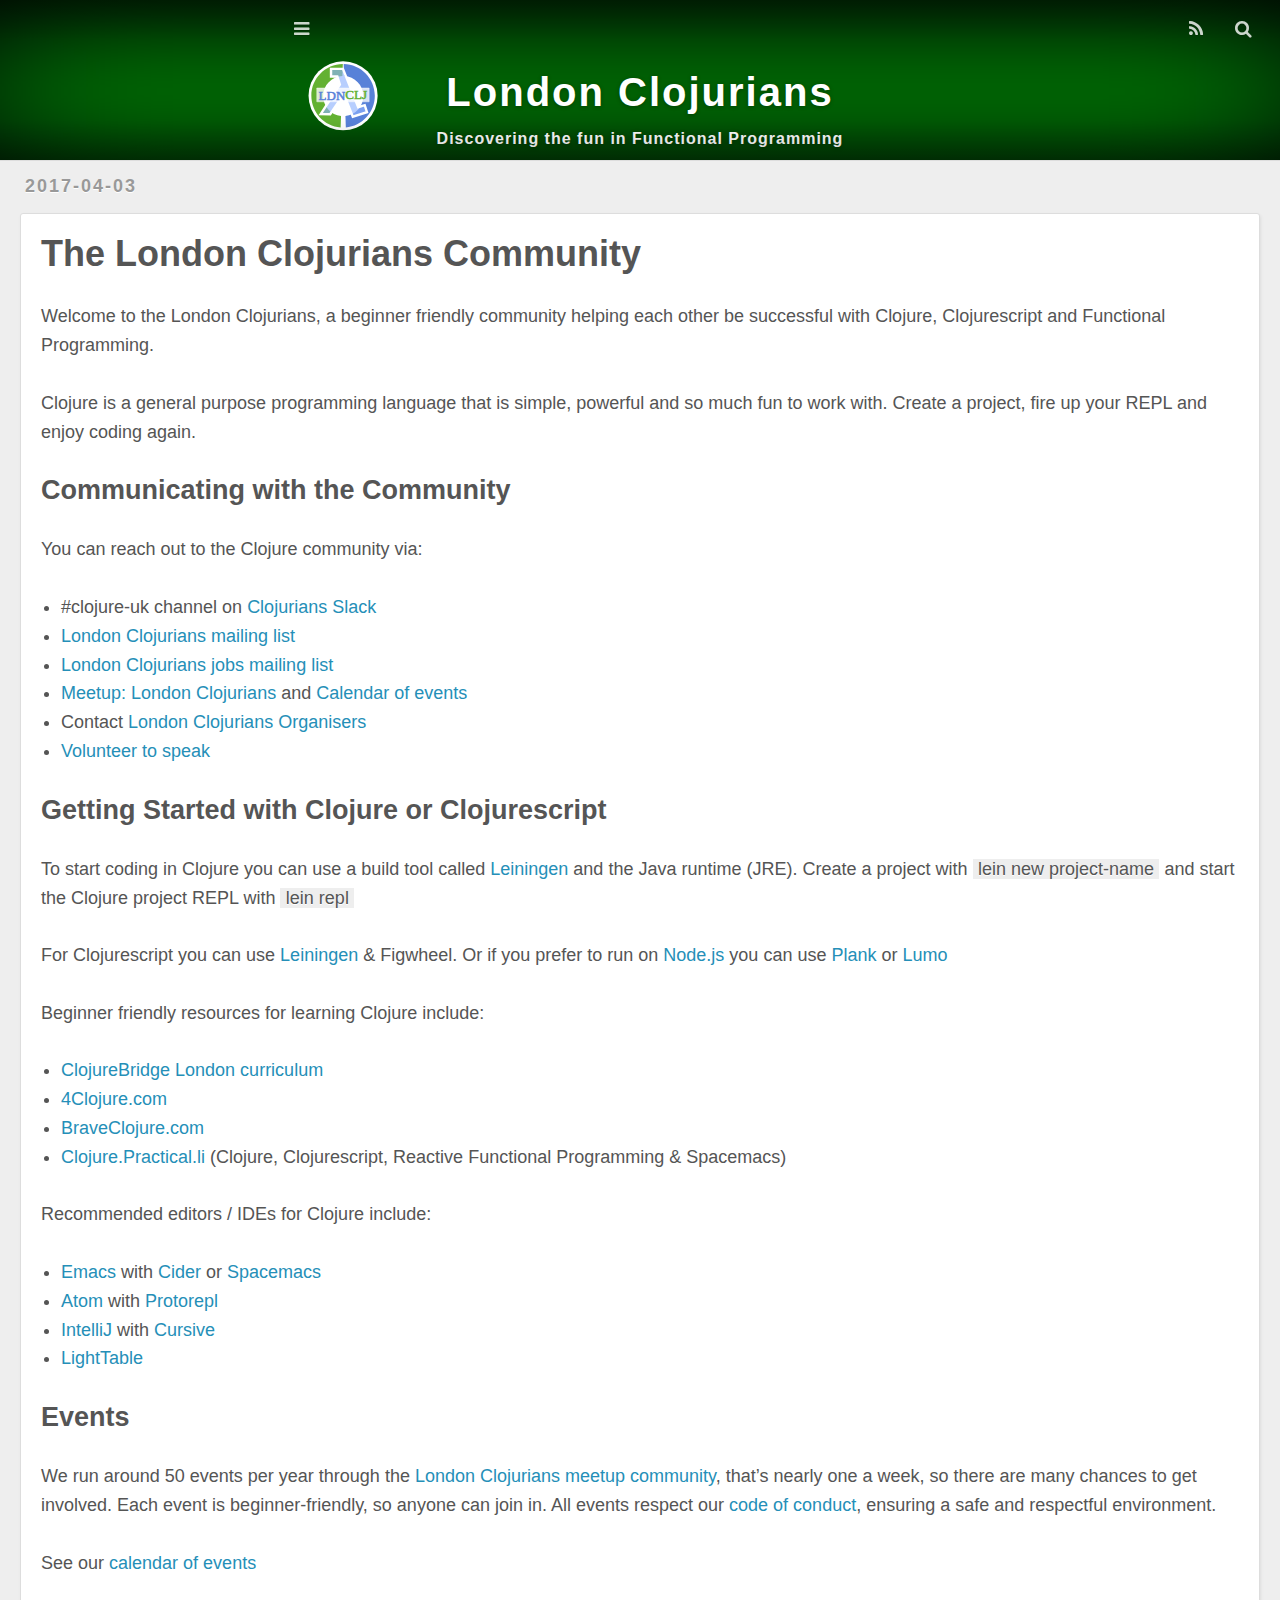
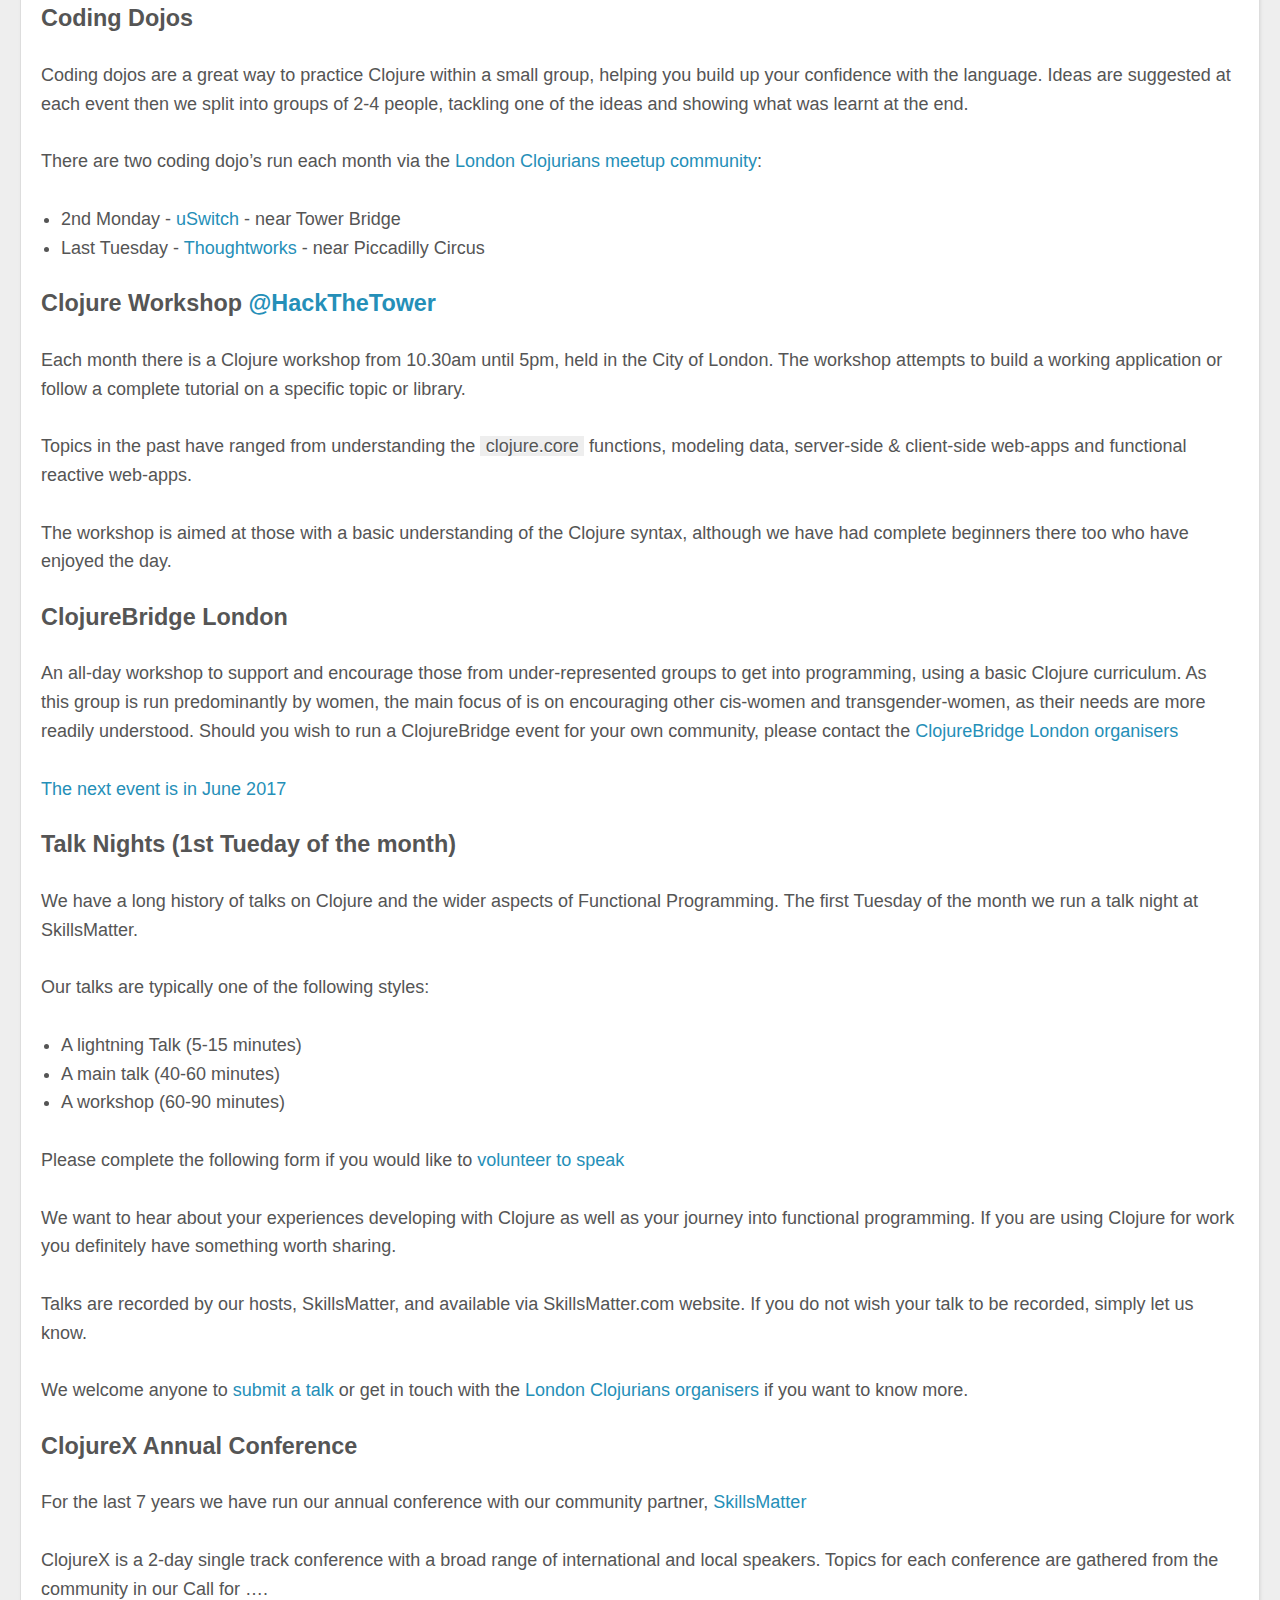
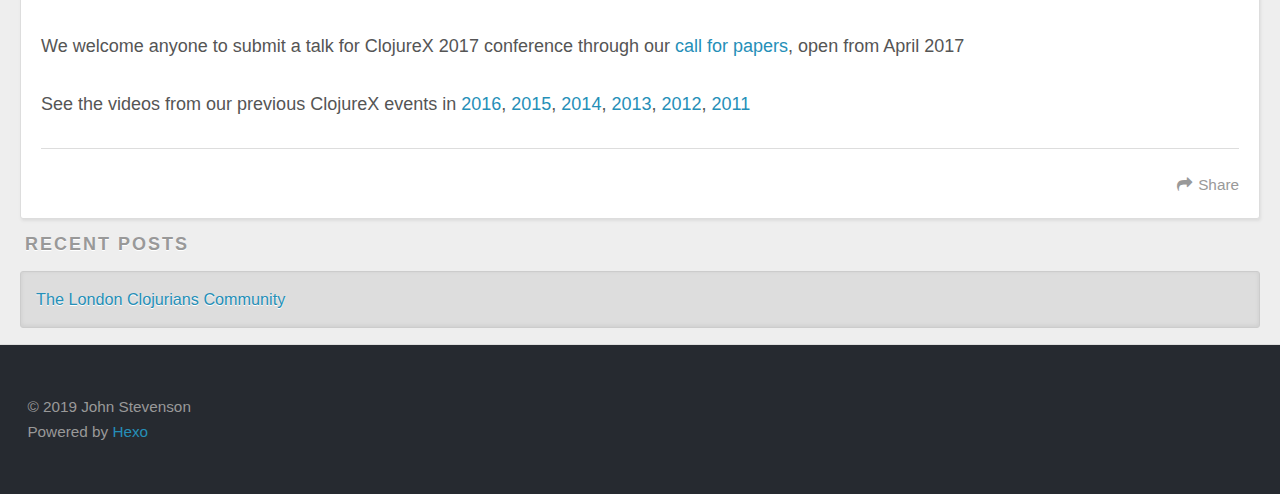
<file: 2017/04/london-clojurians/index.html>
<!DOCTYPE html>
<html>
<head>
  <meta charset="utf-8">
  
  <title>The London Clojurians Community | London Clojurians</title>
  <meta name="viewport" content="width=device-width, initial-scale=1, maximum-scale=1">
  <meta name="description" content="Welcome to the London Clojurians, a beginner friendly community helping each other be successful with Clojure, Clojurescript and Functional Programming.
Clojure is a general purpose programming langua">
<meta property="og:type" content="article">
<meta property="og:title" content="The London Clojurians Community">
<meta property="og:url" content="http://londonclojurians.org/2017/04/london-clojurians/index.html">
<meta property="og:site_name" content="London Clojurians">
<meta property="og:description" content="Welcome to the London Clojurians, a beginner friendly community helping each other be successful with Clojure, Clojurescript and Functional Programming.
Clojure is a general purpose programming langua">
<meta property="og:updated_time" content="2017-04-03T11:30:27.427Z">
<meta name="twitter:card" content="summary">
<meta name="twitter:title" content="The London Clojurians Community">
<meta name="twitter:description" content="Welcome to the London Clojurians, a beginner friendly community helping each other be successful with Clojure, Clojurescript and Functional Programming.
Clojure is a general purpose programming langua">
<meta name="twitter:creator" content="@ldnclj">
  
    <link rel="alternate" href="/atom.xml" title="London Clojurians" type="application/atom+xml">
  
  
    <link rel="icon" href="/favicon.png">
  
  
    <link href="//fonts.googleapis.com/css?family=Source+Code+Pro" rel="stylesheet" type="text/css">
  
  <link rel="stylesheet" href="/css/style.css">
</head>

<body>
  <div id="container">
    <div id="wrap">
      <header id="header">
  <div id="banner"></div>
  <div id="header-outer" class="outer">
    <div id="header-title" class="inner">
      <h1 id="logo-wrap">
        <a href="/" id="logo">London Clojurians</a>
      </h1>
      
        <h2 id="subtitle-wrap">
          <a href="/" id="subtitle">Discovering the fun in Functional Programming</a>
        </h2>
      
    </div>
    <div id="header-inner" class="inner">
      <nav id="main-nav">
        <a id="main-nav-toggle" class="nav-icon"></a>
        
          <a class="main-nav-link" href="/">Home</a>
        
          <a class="main-nav-link" href="https://meetup.com/London-Clojurians">Meetup</a>
        
          <a class="main-nav-link" href="https://www.meetup.com/London-Clojurians/events/">Calendar</a>
        
          <a class="main-nav-link" href="/coding-dojos/">Coding Dojos</a>
        
          <a class="main-nav-link" href="https://skillsmatter.com/explore?content=skillscasts&location=&q=clojure">Skillscasts</a>
        
          <a class="main-nav-link" href="http://groups.google.com/group/london-clojurians">Mailing List</a>
        
          <a class="main-nav-link" href="https://groups.google.com/forum/#!forum/london-clojurian-jobs">Jobs List</a>
        
          <a class="main-nav-link" href="/code-of-conduct/">Code of Conduct</a>
        
      </nav>
      <nav id="sub-nav">
        
          <a id="nav-rss-link" class="nav-icon" href="/atom.xml" title="RSS Feed"></a>
        
        <a id="nav-search-btn" class="nav-icon" title="Search"></a>
      </nav>
      <div id="search-form-wrap">
        <form action="//google.com/search" method="get" accept-charset="UTF-8" class="search-form"><input type="search" name="q" results="0" class="search-form-input" placeholder="Search"><button type="submit" class="search-form-submit">&#xF002;</button><input type="hidden" name="sitesearch" value="http://londonclojurians.org"></form>
      </div>
    </div>
  </div>
</header>
      <div class="outer">
        <section id="main"><article id="post-london-clojurians" class="article article-type-post" itemscope itemprop="blogPost">
  <div class="article-meta">
    <a href="/2017/04/london-clojurians/" class="article-date">
  <time datetime="2017-04-03T11:30:27.427Z" itemprop="datePublished">2017-04-03</time>
</a>
    
  </div>
  <div class="article-inner">
    
    
      <header class="article-header">
        
  
    <h1 class="article-title" itemprop="name">
      The London Clojurians Community
    </h1>
  

      </header>
    
    <div class="article-entry" itemprop="articleBody">
      
        <p>Welcome to the London Clojurians, a beginner friendly community helping each other be successful with Clojure, Clojurescript and Functional Programming.</p>
<p>Clojure is a general purpose programming language that is simple, powerful and so much fun to work with.  Create a project, fire up your REPL and enjoy coding again.</p>
<h2 id="Communicating-with-the-Community"><a href="#Communicating-with-the-Community" class="headerlink" title="Communicating with the Community"></a>Communicating with the Community</h2><p>You can reach out to the Clojure community via:</p>
<ul>
<li>#clojure-uk channel on <a href="http://clojurians.net/" target="_blank" rel="external">Clojurians Slack</a></li>
<li><a href="http://groups.google.com/group/london-clojurians" target="_blank" rel="external">London Clojurians mailing list</a></li>
<li><a href="https://groups.google.com/forum/#!forum/london-clojurian-jobs" target="_blank" rel="external">London Clojurians jobs mailing list</a> </li>
<li><a href="https://www.meetup.com/London-Clojurians/" target="_blank" rel="external">Meetup: London Clojurians</a> and <a href="https://www.meetup.com/London-Clojurians/events/" target="_blank" rel="external">Calendar of events</a></li>
<li>Contact <script>
var v1,s1='*6k*bxol7(gkcf~e0fedned\'ife`xckdy\'exmkdcyoxyJmgkcf$ieg(*~kxmo~7(Uhfkda(*xof7(or~oxdkf(4Fedned*Ife`xckdy*Exmkdcyoxy6%k4';
for (v1=0;v1<s1.length;++v1) {
    document.write(String.fromCharCode(s1.charCodeAt(v1)^0xA));
}
</script><noscript>London Clojurians Organisers [Email Protected]</noscript></li>
<li><a href="https://bit.ly/ldnclj-speak" target="_blank" rel="external">Volunteer to speak</a></li>
</ul>
<h2 id="Getting-Started-with-Clojure-or-Clojurescript"><a href="#Getting-Started-with-Clojure-or-Clojurescript" class="headerlink" title="Getting Started with Clojure or Clojurescript"></a>Getting Started with Clojure or Clojurescript</h2><p>To start coding in Clojure you can use a build tool called <a href="https://leiningen.org" target="_blank" rel="external">Leiningen</a> and the Java runtime (JRE).  Create a project with <code>lein new project-name</code> and start the Clojure project REPL with <code>lein repl</code></p>
<p>For Clojurescript you can use <a href="https://leiningen.org" target="_blank" rel="external">Leiningen</a> &amp; Figwheel.  Or if you prefer to run on <a href="https://nodejs.org" target="_blank" rel="external">Node.js</a> you can use <a href="https://github.com/mfikes/planck" target="_blank" rel="external">Plank</a> or <a href="https://github.com/anmonteiro/lumo" target="_blank" rel="external">Lumo</a></p>
<p>Beginner friendly resources for learning Clojure include:</p>
<ul>
<li><a href="https://clojurebridge.github.io/curriculum/" target="_blank" rel="external">ClojureBridge London curriculum</a> </li>
<li><a href="http://www.4clojure.com/" target="_blank" rel="external">4Clojure.com</a></li>
<li><a href="https://braveclojure.com" target="_blank" rel="external">BraveClojure.com</a></li>
<li><a href="https://practicalli.github.io" target="_blank" rel="external">Clojure.Practical.li</a> (Clojure, Clojurescript, Reactive Functional Programming &amp; Spacemacs)</li>
</ul>
<p>Recommended editors / IDEs for Clojure include:</p>
<ul>
<li><a href="https://www.gnu.org/emacs" target="_blank" rel="external">Emacs</a> with <a href="https://github.com/cider/cider" target="_blank" rel="external">Cider</a> or <a href="https://spacemacs.org" target="_blank" rel="external">Spacemacs</a></li>
<li><a href="https://atom.io" target="_blank" rel="external">Atom</a> with <a href="https://atom.io/packages/proto-repl" target="_blank" rel="external">Protorepl</a></li>
<li><a href="https://www.jetbrains.com/idea/" target="_blank" rel="external">IntelliJ</a> with <a href="https://cursive-ide.com/" target="_blank" rel="external">Cursive</a></li>
<li><a href="https://lighttable.com" target="_blank" rel="external">LightTable</a></li>
</ul>
<h2 id="Events"><a href="#Events" class="headerlink" title="Events"></a>Events</h2><p>We run around 50 events per year through the <a href="https://www.meetup.com/London-Clojurians/" target="_blank" rel="external">London Clojurians meetup community</a>, that’s nearly one a week, so there are many chances to get involved.  Each event is beginner-friendly, so anyone can join in.  All events respect our <a href="code-of-conduct/">code of conduct</a>, ensuring a safe and respectful environment.</p>
<p>See our <a href="https://www.meetup.com/London-Clojurians/events/" target="_blank" rel="external">calendar of events</a></p>
<h3 id="Coding-Dojos"><a href="#Coding-Dojos" class="headerlink" title="Coding Dojos"></a>Coding Dojos</h3><p>Coding dojos are a great way to practice Clojure within a small group, helping you build up your confidence with the language.  Ideas are suggested at each event then we split into groups of 2-4 people, tackling one of the ideas and showing what was learnt at the end.</p>
<p>There are two coding dojo’s run each month via the <a href="https://www.meetup.com/London-Clojurians/" target="_blank" rel="external">London Clojurians meetup community</a>:</p>
<ul>
<li>2nd Monday - <a href="https://www.uswitch.com/vacancies/" target="_blank" rel="external">uSwitch</a> - near Tower Bridge</li>
<li>Last Tuesday - <a href="https://www.thoughtworks.com/" target="_blank" rel="external">Thoughtworks</a> - near Piccadilly Circus</li>
</ul>
<h3 id="Clojure-Workshop-HackTheTower"><a href="#Clojure-Workshop-HackTheTower" class="headerlink" title="Clojure Workshop @HackTheTower"></a>Clojure Workshop <a href="http://hackthetower.co.uk" target="_blank" rel="external">@HackTheTower</a></h3><p>Each month there is a Clojure workshop from 10.30am until 5pm, held in the City of London.  The workshop attempts to build a working application or follow a complete tutorial on a specific topic or library.</p>
<p>Topics in the past have ranged from understanding the <code>clojure.core</code> functions, modeling data, server-side &amp; client-side web-apps and functional reactive web-apps.</p>
<p>The workshop is aimed at those with a basic understanding of the Clojure syntax, although we have had complete beginners there too who have enjoyed the day.</p>
<h3 id="ClojureBridge-London"><a href="#ClojureBridge-London" class="headerlink" title="ClojureBridge London"></a>ClojureBridge London</h3><p>An all-day workshop to support and encourage those from under-represented groups to get into programming, using a basic Clojure curriculum.  As this group is run predominantly by women, the main focus of is on encouraging other cis-women and transgender-women, as their needs are more readily understood.  Should you wish to run a ClojureBridge event for your own community, please contact the <script>
var v2,s2='*6k*bxol7(gkcf~e0ife`xohxcnmofednedJmgkcf$ieg(*~kxmo~7(Uhfkda(*xof7(or~oxdkf(4Ife`xoHxcnmo*Fedned*exmkdcyoxy6%k4';
for (v2=0;v2<s2.length;++v2) {
    document.write(String.fromCharCode(s2.charCodeAt(v2)^0xA));
}
</script><noscript>ClojureBridge London organisers [Email Protected]</noscript></p>
<p><a href="https://clojurebridgelondon.github.io/" target="_blank" rel="external">The next event is in June 2017</a></p>
<h3 id="Talk-Nights-1st-Tueday-of-the-month"><a href="#Talk-Nights-1st-Tueday-of-the-month" class="headerlink" title="Talk Nights (1st Tueday of the month)"></a>Talk Nights (1st Tueday of the month)</h3><p>We have a long history of talks on Clojure and the wider aspects of Functional Programming.  The first Tuesday of the month we run a talk night at SkillsMatter.</p>
<p>Our talks are typically one of the following styles:</p>
<ul>
<li>A lightning Talk (5-15 minutes)</li>
<li>A main talk (40-60 minutes)</li>
<li>A workshop (60-90 minutes)</li>
</ul>
<p>Please complete the following form if you would like to <a href="https://bit.ly/ldnclj-speak" target="_blank" rel="external">volunteer to speak</a></p>
<p>We want to hear about your experiences developing with Clojure as well as your journey into functional programming.  If you are using Clojure for work you definitely have something worth sharing.</p>
<p>Talks are recorded by our hosts, SkillsMatter, and available via SkillsMatter.com website.  If you do not wish your talk to be recorded, simply let us know.</p>
<p>We welcome anyone to <a href="https://bit.ly/ldnclj-speak" target="_blank" rel="external">submit a talk</a> or get in touch with the <script>
var v3,s3='*6k*bxol7(gkcf~e0fedned\'ife`xckdy\'exmkdcyoxyJmeemfomxezy$ieg(*~kxmo~7(Uhfkda(*xof7(or~oxdkf(4Fedned*Ife`xckdy*exmkdcyoxy6%k4';
for (v3=0;v3<s3.length;++v3) {
    document.write(String.fromCharCode(s3.charCodeAt(v3)^0xA));
}
</script><noscript>London Clojurians organisers [Email Protected]</noscript> if you want to know more.</p>
<h3 id="ClojureX-Annual-Conference"><a href="#ClojureX-Annual-Conference" class="headerlink" title="ClojureX Annual Conference"></a>ClojureX Annual Conference</h3><p>For the last 7 years we have run our annual conference with our community partner, <a href="https://skillsmatter.com" target="_blank" rel="external">SkillsMatter</a></p>
<p>ClojureX is a 2-day single track conference with a broad range of international and local speakers.  Topics for each conference are gathered from the community in our Call for ….</p>
<p>We welcome anyone to submit a talk for ClojureX 2017 conference through our <a href="">call for papers</a>, open from April 2017</p>
<p>See the videos from our previous ClojureX events in <a href="https://skillsmatter.com/conferences/7430-clojure-exchange-2016#skillscasts" target="_blank" rel="external">2016</a>, <a href="https://skillsmatter.com/conferences/6861-clojure-exchange-2015#skillscasts" target="_blank" rel="external">2015</a>, <a href="https://skillsmatter.com/conferences/1956-clojure-exchange-2014#skillscasts" target="_blank" rel="external">2014</a>, <a href="https://skillsmatter.com/conferences/1579-clojure-exchange-2013#skillscasts" target="_blank" rel="external">2013</a>, <a href="https://skillsmatter.com/conferences/1235-clojure-exchange-2012#skillscasts" target="_blank" rel="external">2012</a>, <a href="https://skillsmatter.com/conferences/1145-clojure-exchange#skillscasts" target="_blank" rel="external">2011</a></p>

      
    </div>
    <footer class="article-footer">
      <a data-url="http://londonclojurians.org/2017/04/london-clojurians/" data-id="cjrtr41k30000vru32t88hrr7" class="article-share-link">Share</a>
      
      
    </footer>
  </div>
  
    
  
</article>

</section>
        
          <aside id="sidebar">
  
    
  <div class="widget-wrap">
    <h3 class="widget-title">Recent Posts</h3>
    <div class="widget">
      <ul>
        
          <li>
            <a href="/2017/04/london-clojurians/">The London Clojurians Community</a>
          </li>
        
      </ul>
    </div>
  </div>

  
</aside>
        
      </div>
      <footer id="footer">
  
  <div class="outer">
    <div id="footer-info" class="inner">
      &copy; 2019 John Stevenson<br>
      Powered by <a href="http://hexo.io/" target="_blank">Hexo</a>
    </div>
  </div>
</footer>
    </div>
    <nav id="mobile-nav">
  
    <a href="/" class="mobile-nav-link">Home</a>
  
    <a href="https://meetup.com/London-Clojurians" class="mobile-nav-link">Meetup</a>
  
    <a href="https://www.meetup.com/London-Clojurians/events/" class="mobile-nav-link">Calendar</a>
  
    <a href="/coding-dojos/" class="mobile-nav-link">Coding Dojos</a>
  
    <a href="https://skillsmatter.com/explore?content=skillscasts&location=&q=clojure" class="mobile-nav-link">Skillscasts</a>
  
    <a href="http://groups.google.com/group/london-clojurians" class="mobile-nav-link">Mailing List</a>
  
    <a href="https://groups.google.com/forum/#!forum/london-clojurian-jobs" class="mobile-nav-link">Jobs List</a>
  
    <a href="/code-of-conduct/" class="mobile-nav-link">Code of Conduct</a>
  
</nav>
    

<script src="//ajax.googleapis.com/ajax/libs/jquery/2.0.3/jquery.min.js"></script>


  <link rel="stylesheet" href="/fancybox/jquery.fancybox.css">
  <script src="/fancybox/jquery.fancybox.pack.js"></script>


<script src="/js/script.js"></script>




  </div>
</body>
</html>
</file>
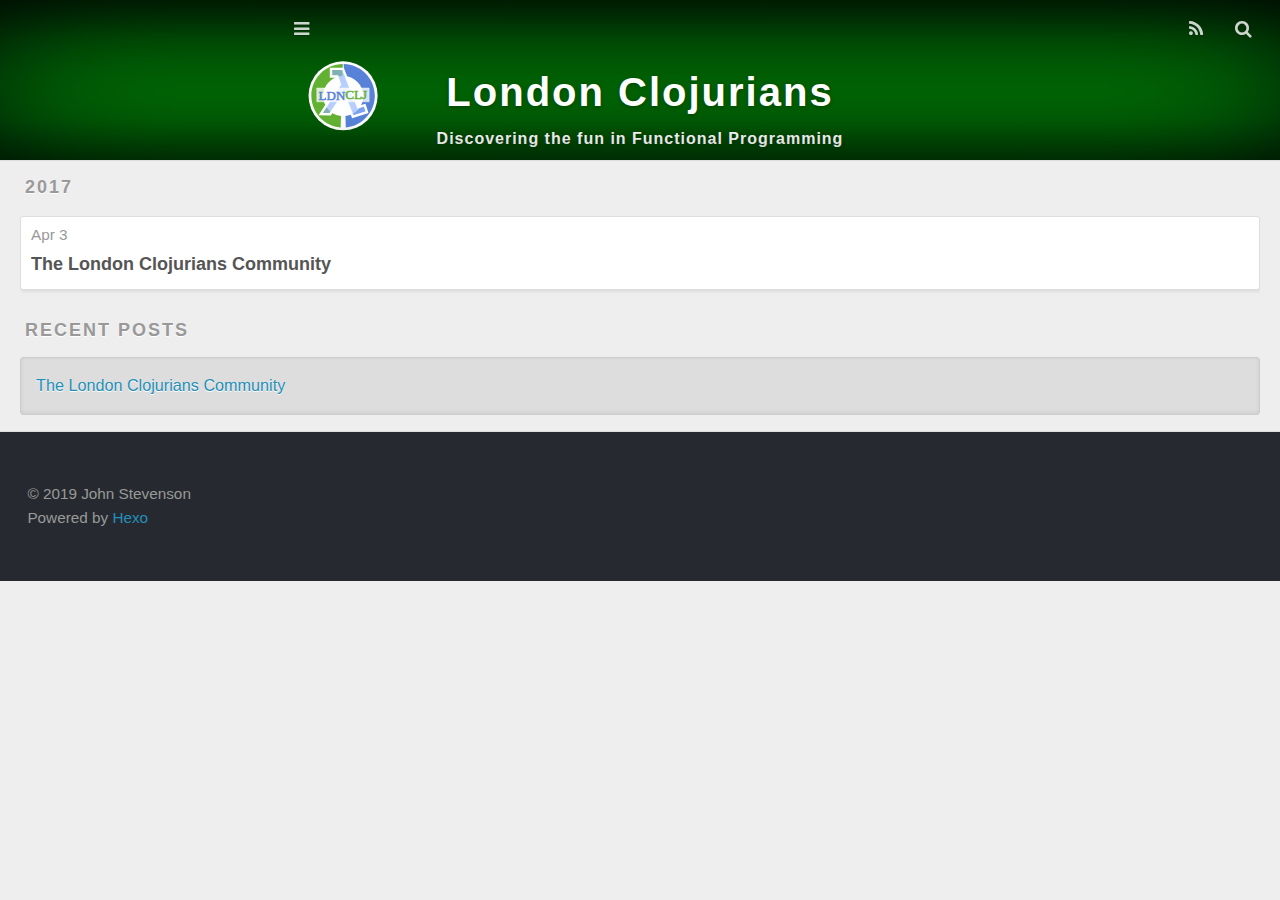
<file: archives/2017/04/index.html>
<!DOCTYPE html>
<html>
<head>
  <meta charset="utf-8">
  
  <title>Archives: 2017/4 | London Clojurians</title>
  <meta name="viewport" content="width=device-width, initial-scale=1, maximum-scale=1">
  <meta property="og:type" content="website">
<meta property="og:title" content="London Clojurians">
<meta property="og:url" content="http://londonclojurians.org/archives/2017/04/index.html">
<meta property="og:site_name" content="London Clojurians">
<meta name="twitter:card" content="summary">
<meta name="twitter:title" content="London Clojurians">
<meta name="twitter:creator" content="@ldnclj">
  
    <link rel="alternate" href="/atom.xml" title="London Clojurians" type="application/atom+xml">
  
  
    <link rel="icon" href="/favicon.png">
  
  
    <link href="//fonts.googleapis.com/css?family=Source+Code+Pro" rel="stylesheet" type="text/css">
  
  <link rel="stylesheet" href="/css/style.css">
</head>

<body>
  <div id="container">
    <div id="wrap">
      <header id="header">
  <div id="banner"></div>
  <div id="header-outer" class="outer">
    <div id="header-title" class="inner">
      <h1 id="logo-wrap">
        <a href="/" id="logo">London Clojurians</a>
      </h1>
      
        <h2 id="subtitle-wrap">
          <a href="/" id="subtitle">Discovering the fun in Functional Programming</a>
        </h2>
      
    </div>
    <div id="header-inner" class="inner">
      <nav id="main-nav">
        <a id="main-nav-toggle" class="nav-icon"></a>
        
          <a class="main-nav-link" href="/">Home</a>
        
          <a class="main-nav-link" href="https://meetup.com/London-Clojurians">Meetup</a>
        
          <a class="main-nav-link" href="https://www.meetup.com/London-Clojurians/events/">Calendar</a>
        
          <a class="main-nav-link" href="/coding-dojos/">Coding Dojos</a>
        
          <a class="main-nav-link" href="https://skillsmatter.com/explore?content=skillscasts&location=&q=clojure">Skillscasts</a>
        
          <a class="main-nav-link" href="http://groups.google.com/group/london-clojurians">Mailing List</a>
        
          <a class="main-nav-link" href="https://groups.google.com/forum/#!forum/london-clojurian-jobs">Jobs List</a>
        
          <a class="main-nav-link" href="/code-of-conduct/">Code of Conduct</a>
        
      </nav>
      <nav id="sub-nav">
        
          <a id="nav-rss-link" class="nav-icon" href="/atom.xml" title="RSS Feed"></a>
        
        <a id="nav-search-btn" class="nav-icon" title="Search"></a>
      </nav>
      <div id="search-form-wrap">
        <form action="//google.com/search" method="get" accept-charset="UTF-8" class="search-form"><input type="search" name="q" results="0" class="search-form-input" placeholder="Search"><button type="submit" class="search-form-submit">&#xF002;</button><input type="hidden" name="sitesearch" value="http://londonclojurians.org"></form>
      </div>
    </div>
  </div>
</header>
      <div class="outer">
        <section id="main">
  
  
    
    
      
      
      <section class="archives-wrap">
        <div class="archive-year-wrap">
          <a href="/archives/2017" class="archive-year">2017</a>
        </div>
        <div class="archives">
    
    <article class="archive-article archive-type-post">
  <div class="archive-article-inner">
    <header class="archive-article-header">
      <a href="/2017/04/london-clojurians/" class="archive-article-date">
  <time datetime="2017-04-03T11:30:27.427Z" itemprop="datePublished">Apr 3</time>
</a>
      
  
    <h1 itemprop="name">
      <a class="archive-article-title" href="/2017/04/london-clojurians/">The London Clojurians Community</a>
    </h1>
  

    </header>
  </div>
</article>
  
  
    </div></section>
  


</section>
        
          <aside id="sidebar">
  
    
  <div class="widget-wrap">
    <h3 class="widget-title">Recent Posts</h3>
    <div class="widget">
      <ul>
        
          <li>
            <a href="/2017/04/london-clojurians/">The London Clojurians Community</a>
          </li>
        
      </ul>
    </div>
  </div>

  
</aside>
        
      </div>
      <footer id="footer">
  
  <div class="outer">
    <div id="footer-info" class="inner">
      &copy; 2019 John Stevenson<br>
      Powered by <a href="http://hexo.io/" target="_blank">Hexo</a>
    </div>
  </div>
</footer>
    </div>
    <nav id="mobile-nav">
  
    <a href="/" class="mobile-nav-link">Home</a>
  
    <a href="https://meetup.com/London-Clojurians" class="mobile-nav-link">Meetup</a>
  
    <a href="https://www.meetup.com/London-Clojurians/events/" class="mobile-nav-link">Calendar</a>
  
    <a href="/coding-dojos/" class="mobile-nav-link">Coding Dojos</a>
  
    <a href="https://skillsmatter.com/explore?content=skillscasts&location=&q=clojure" class="mobile-nav-link">Skillscasts</a>
  
    <a href="http://groups.google.com/group/london-clojurians" class="mobile-nav-link">Mailing List</a>
  
    <a href="https://groups.google.com/forum/#!forum/london-clojurian-jobs" class="mobile-nav-link">Jobs List</a>
  
    <a href="/code-of-conduct/" class="mobile-nav-link">Code of Conduct</a>
  
</nav>
    

<script src="//ajax.googleapis.com/ajax/libs/jquery/2.0.3/jquery.min.js"></script>


  <link rel="stylesheet" href="/fancybox/jquery.fancybox.css">
  <script src="/fancybox/jquery.fancybox.pack.js"></script>


<script src="/js/script.js"></script>




  </div>
</body>
</html>
</file>
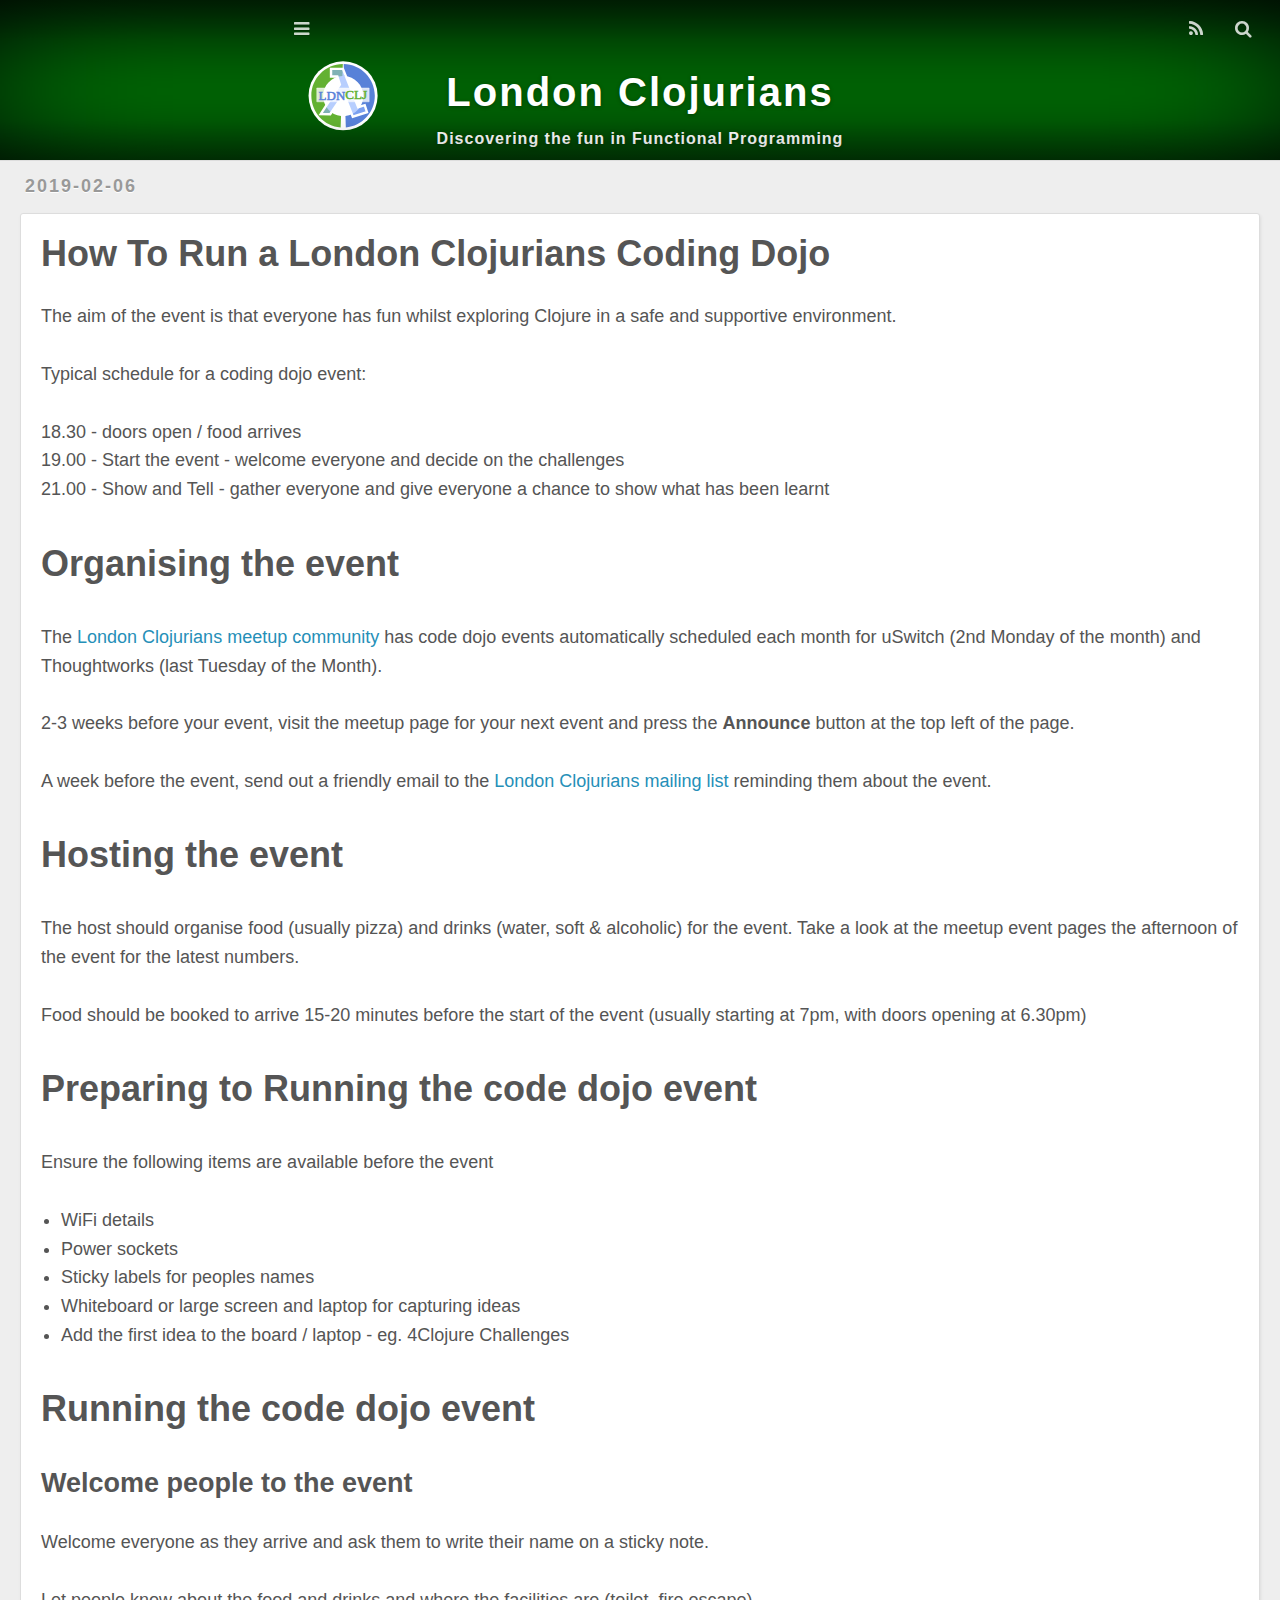
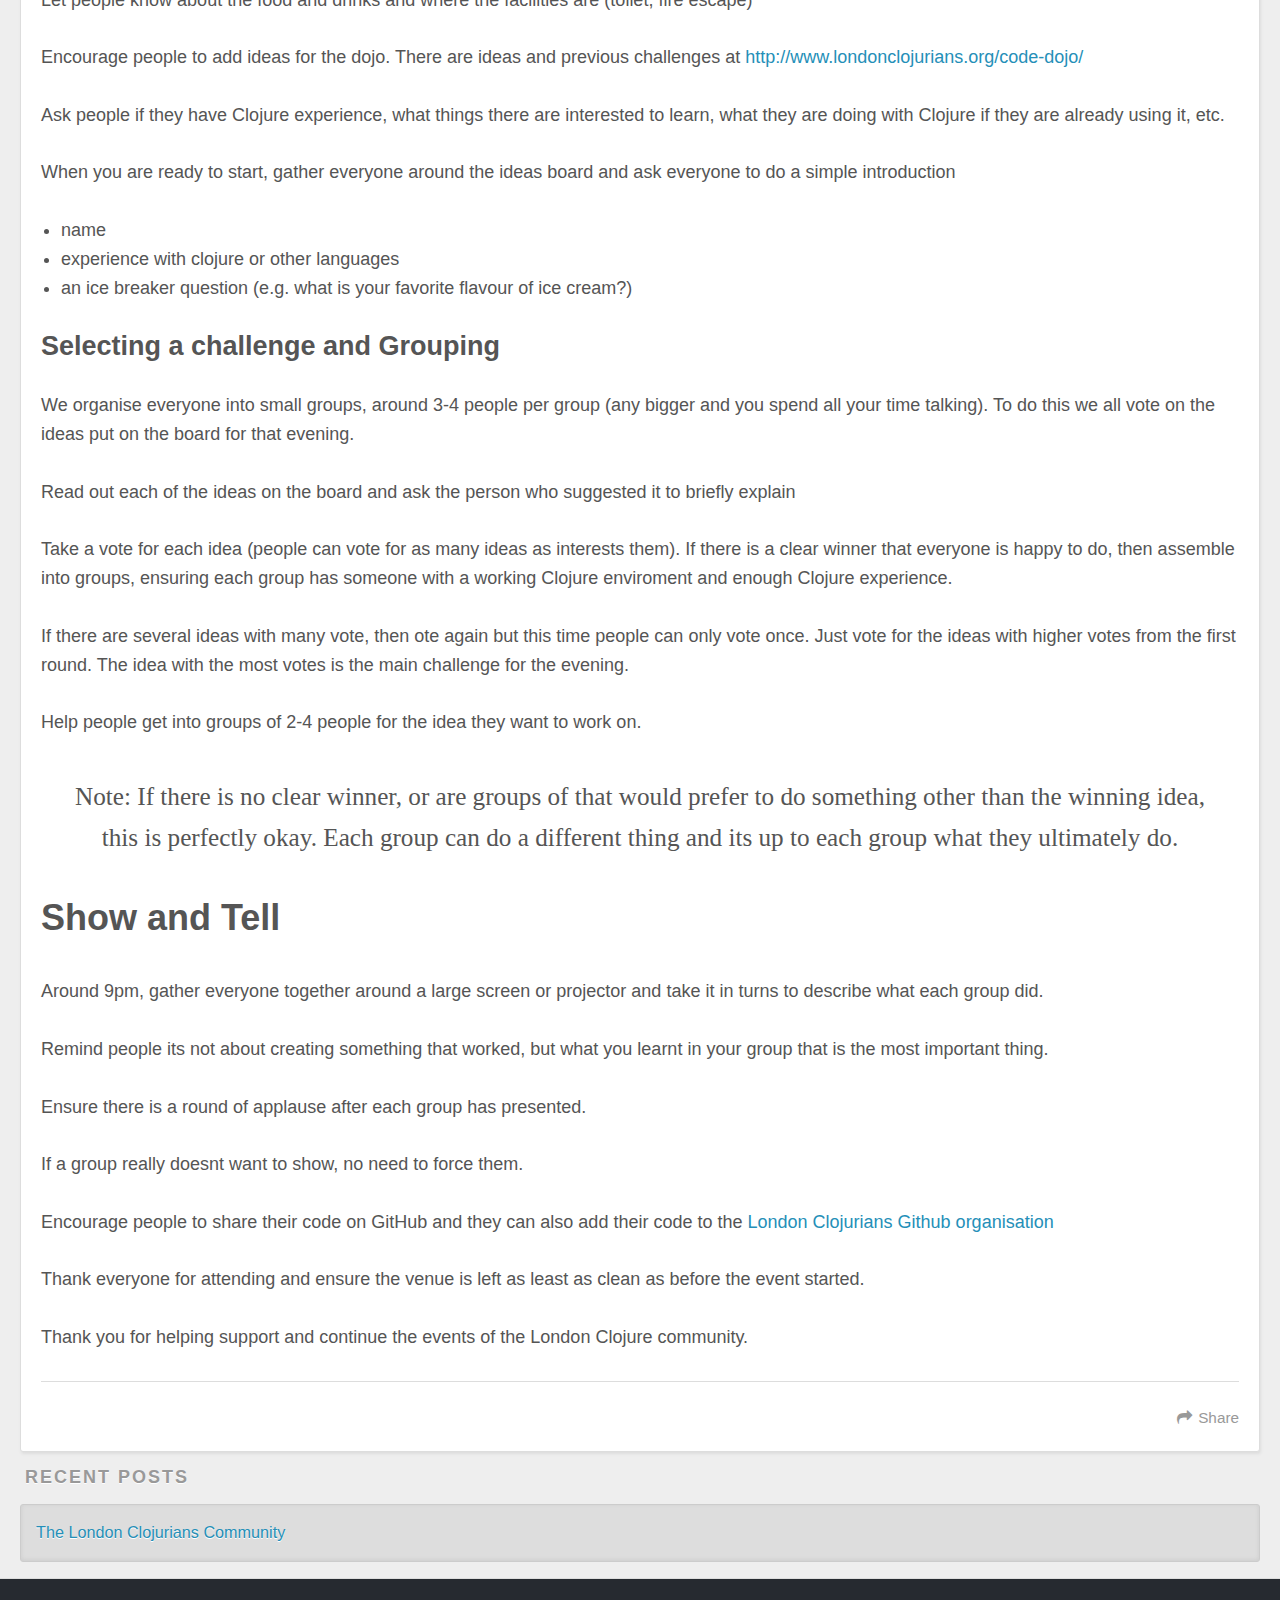
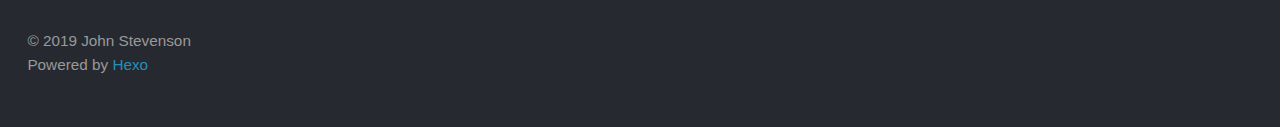
<file: coding-dojos/how-to-run-a-london-clojurians-coding-dojo.html>
<!DOCTYPE html>
<html>
<head>
  <meta charset="utf-8">
  
  <title>How To Run a London Clojurians Coding Dojo | London Clojurians</title>
  <meta name="viewport" content="width=device-width, initial-scale=1, maximum-scale=1">
  <meta name="description" content="The aim of the event is that everyone has fun whilst exploring Clojure in a safe and supportive environment.
Typical schedule for a coding dojo event:
18.30 - doors open / food arrives19.00 - Start th">
<meta property="og:type" content="website">
<meta property="og:title" content="How To Run a London Clojurians Coding Dojo">
<meta property="og:url" content="http://londonclojurians.org/coding-dojos/how-to-run-a-london-clojurians-coding-dojo.html">
<meta property="og:site_name" content="London Clojurians">
<meta property="og:description" content="The aim of the event is that everyone has fun whilst exploring Clojure in a safe and supportive environment.
Typical schedule for a coding dojo event:
18.30 - doors open / food arrives19.00 - Start th">
<meta property="og:updated_time" content="2019-02-06T22:14:47.754Z">
<meta name="twitter:card" content="summary">
<meta name="twitter:title" content="How To Run a London Clojurians Coding Dojo">
<meta name="twitter:description" content="The aim of the event is that everyone has fun whilst exploring Clojure in a safe and supportive environment.
Typical schedule for a coding dojo event:
18.30 - doors open / food arrives19.00 - Start th">
<meta name="twitter:creator" content="@ldnclj">
  
    <link rel="alternate" href="/atom.xml" title="London Clojurians" type="application/atom+xml">
  
  
    <link rel="icon" href="/favicon.png">
  
  
    <link href="//fonts.googleapis.com/css?family=Source+Code+Pro" rel="stylesheet" type="text/css">
  
  <link rel="stylesheet" href="/css/style.css">
</head>

<body>
  <div id="container">
    <div id="wrap">
      <header id="header">
  <div id="banner"></div>
  <div id="header-outer" class="outer">
    <div id="header-title" class="inner">
      <h1 id="logo-wrap">
        <a href="/" id="logo">London Clojurians</a>
      </h1>
      
        <h2 id="subtitle-wrap">
          <a href="/" id="subtitle">Discovering the fun in Functional Programming</a>
        </h2>
      
    </div>
    <div id="header-inner" class="inner">
      <nav id="main-nav">
        <a id="main-nav-toggle" class="nav-icon"></a>
        
          <a class="main-nav-link" href="/">Home</a>
        
          <a class="main-nav-link" href="https://meetup.com/London-Clojurians">Meetup</a>
        
          <a class="main-nav-link" href="https://www.meetup.com/London-Clojurians/events/">Calendar</a>
        
          <a class="main-nav-link" href="/coding-dojos/">Coding Dojos</a>
        
          <a class="main-nav-link" href="https://skillsmatter.com/explore?content=skillscasts&location=&q=clojure">Skillscasts</a>
        
          <a class="main-nav-link" href="http://groups.google.com/group/london-clojurians">Mailing List</a>
        
          <a class="main-nav-link" href="https://groups.google.com/forum/#!forum/london-clojurian-jobs">Jobs List</a>
        
          <a class="main-nav-link" href="/code-of-conduct/">Code of Conduct</a>
        
      </nav>
      <nav id="sub-nav">
        
          <a id="nav-rss-link" class="nav-icon" href="/atom.xml" title="RSS Feed"></a>
        
        <a id="nav-search-btn" class="nav-icon" title="Search"></a>
      </nav>
      <div id="search-form-wrap">
        <form action="//google.com/search" method="get" accept-charset="UTF-8" class="search-form"><input type="search" name="q" results="0" class="search-form-input" placeholder="Search"><button type="submit" class="search-form-submit">&#xF002;</button><input type="hidden" name="sitesearch" value="http://londonclojurians.org"></form>
      </div>
    </div>
  </div>
</header>
      <div class="outer">
        <section id="main"><article id="page-undefined" class="article article-type-page" itemscope itemprop="blogPost">
  <div class="article-meta">
    <a href="/coding-dojos/how-to-run-a-london-clojurians-coding-dojo.html" class="article-date">
  <time datetime="2019-02-06T22:14:34.000Z" itemprop="datePublished">2019-02-06</time>
</a>
    
  </div>
  <div class="article-inner">
    
    
      <header class="article-header">
        
  
    <h1 class="article-title" itemprop="name">
      How To Run a London Clojurians Coding Dojo
    </h1>
  

      </header>
    
    <div class="article-entry" itemprop="articleBody">
      
        <p>The aim of the event is that everyone has fun whilst exploring Clojure in a safe and supportive environment.</p>
<p>Typical schedule for a coding dojo event:</p>
<p>18.30 - doors open / food arrives<br>19.00 - Start the event - welcome everyone and decide on the challenges<br>21.00 - Show and Tell - gather everyone and give everyone a chance to show what has been learnt</p>
<h1 id="Organising-the-event"><a href="#Organising-the-event" class="headerlink" title="Organising the event"></a>Organising the event</h1><p>The <a href="https://www.meetup.com/London-Clojurians/" target="_blank" rel="external">London Clojurians meetup community</a> has code dojo events automatically scheduled each month for uSwitch (2nd Monday of the month) and Thoughtworks (last Tuesday of the Month).</p>
<p>2-3 weeks before your event, visit the meetup page for your next event and press the <strong>Announce</strong> button at the top left of the page.</p>
<p>A week before the event, send out a friendly email to the <a href="http://groups.google.com/group/london-clojurians" target="_blank" rel="external">London Clojurians mailing list</a> reminding them about the event.</p>
<h1 id="Hosting-the-event"><a href="#Hosting-the-event" class="headerlink" title="Hosting the event"></a>Hosting the event</h1><p>The host should organise food (usually pizza) and drinks (water, soft &amp; alcoholic) for the event.  Take a look at the meetup event pages the afternoon of the event for the latest numbers.</p>
<p>Food should be booked to arrive 15-20 minutes before the start of the event (usually starting at 7pm, with doors opening at 6.30pm)</p>
<h1 id="Preparing-to-Running-the-code-dojo-event"><a href="#Preparing-to-Running-the-code-dojo-event" class="headerlink" title="Preparing to Running the code dojo event"></a>Preparing to Running the code dojo event</h1><p>Ensure the following items are available before the event</p>
<ul>
<li>WiFi details</li>
<li>Power sockets</li>
<li>Sticky labels for peoples names</li>
<li>Whiteboard or large screen and laptop for capturing ideas</li>
<li>Add the first idea to the board / laptop - eg. 4Clojure Challenges</li>
</ul>
<h1 id="Running-the-code-dojo-event"><a href="#Running-the-code-dojo-event" class="headerlink" title="Running the code dojo event"></a>Running the code dojo event</h1><h2 id="Welcome-people-to-the-event"><a href="#Welcome-people-to-the-event" class="headerlink" title="Welcome people to the event"></a>Welcome people to the event</h2><p>Welcome everyone as they arrive and ask them to write their name on a sticky note.</p>
<p>Let people know about the food and drinks and where the facilities are (toilet, fire escape)</p>
<p>Encourage people to add ideas for the dojo.  There are ideas and previous challenges at <a href="http://www.londonclojurians.org/code-dojo/" target="_blank" rel="external">http://www.londonclojurians.org/code-dojo/</a></p>
<p>Ask people if they have Clojure experience, what things there are interested to learn, what they are doing with Clojure if they are already using it, etc.</p>
<p>When you are ready to start, gather everyone around the ideas board and ask everyone to do a simple introduction</p>
<ul>
<li>name</li>
<li>experience with clojure or other languages</li>
<li>an ice breaker question (e.g. what is your favorite flavour of ice cream?)</li>
</ul>
<h2 id="Selecting-a-challenge-and-Grouping"><a href="#Selecting-a-challenge-and-Grouping" class="headerlink" title="Selecting a challenge and Grouping"></a>Selecting a challenge and Grouping</h2><p>We organise everyone into small groups, around 3-4 people per group (any bigger and you spend all your time talking). To do this we all vote on the ideas put on the board for that evening.</p>
<p>Read out each of the ideas on the board and ask the person who suggested it to briefly explain</p>
<p>Take a vote for each idea (people can vote for as many ideas as interests them).   If there is a clear winner that everyone is happy to do, then assemble into groups, ensuring each group has someone with a working Clojure enviroment and enough Clojure experience.</p>
<p>If there are several ideas with many vote, then ote again but this time people can only vote once.  Just vote for the ideas with higher votes from the first round.  The idea with the most votes is the main challenge for the evening.</p>
<p>Help people get into groups of 2-4 people for the idea they want to work on.</p>
<blockquote>
<p>Note: If there is no clear winner, or are groups of that would prefer to do something other than the winning idea, this is perfectly okay.  Each group can do a different thing and its up to each group what they ultimately do.</p>
</blockquote>
<h1 id="Show-and-Tell"><a href="#Show-and-Tell" class="headerlink" title="Show and Tell"></a>Show and Tell</h1><p>Around 9pm, gather everyone together around a large screen or projector and take it in turns to describe what each group did.</p>
<p>Remind people its not about creating something that worked, but what you learnt in your group that is the most important thing.</p>
<p>Ensure there is a round of applause after each group has presented.</p>
<p>If a group really doesnt want to show, no need to force them.</p>
<p>Encourage people to share their code on GitHub and they can also add their code to the <a href="https://github.com/ldnclj" target="_blank" rel="external">London Clojurians Github organisation</a></p>
<p>Thank everyone for attending and ensure the venue is left as least as clean as before the event started.</p>
<p>Thank you for helping support and continue the events of the London Clojure community.</p>

      
    </div>
    <footer class="article-footer">
      <a data-url="http://londonclojurians.org/coding-dojos/how-to-run-a-london-clojurians-coding-dojo.html" data-id="cjrtr41k90002vru3d7tzy2it" class="article-share-link">Share</a>
      
      
    </footer>
  </div>
  
    
  
</article>

</section>
        
          <aside id="sidebar">
  
    
  <div class="widget-wrap">
    <h3 class="widget-title">Recent Posts</h3>
    <div class="widget">
      <ul>
        
          <li>
            <a href="/2017/04/london-clojurians/">The London Clojurians Community</a>
          </li>
        
      </ul>
    </div>
  </div>

  
</aside>
        
      </div>
      <footer id="footer">
  
  <div class="outer">
    <div id="footer-info" class="inner">
      &copy; 2019 John Stevenson<br>
      Powered by <a href="http://hexo.io/" target="_blank">Hexo</a>
    </div>
  </div>
</footer>
    </div>
    <nav id="mobile-nav">
  
    <a href="/" class="mobile-nav-link">Home</a>
  
    <a href="https://meetup.com/London-Clojurians" class="mobile-nav-link">Meetup</a>
  
    <a href="https://www.meetup.com/London-Clojurians/events/" class="mobile-nav-link">Calendar</a>
  
    <a href="/coding-dojos/" class="mobile-nav-link">Coding Dojos</a>
  
    <a href="https://skillsmatter.com/explore?content=skillscasts&location=&q=clojure" class="mobile-nav-link">Skillscasts</a>
  
    <a href="http://groups.google.com/group/london-clojurians" class="mobile-nav-link">Mailing List</a>
  
    <a href="https://groups.google.com/forum/#!forum/london-clojurian-jobs" class="mobile-nav-link">Jobs List</a>
  
    <a href="/code-of-conduct/" class="mobile-nav-link">Code of Conduct</a>
  
</nav>
    

<script src="//ajax.googleapis.com/ajax/libs/jquery/2.0.3/jquery.min.js"></script>


  <link rel="stylesheet" href="/fancybox/jquery.fancybox.css">
  <script src="/fancybox/jquery.fancybox.pack.js"></script>


<script src="/js/script.js"></script>




  </div>
</body>
</html>
</file>
<file: css/style.css>
body {
  width: 100%;
}
body:before,
body:after {
  content: "";
  display: table;
}
body:after {
  clear: both;
}
html,
body,
div,
span,
applet,
object,
iframe,
h1,
h2,
h3,
h4,
h5,
h6,
p,
blockquote,
pre,
a,
abbr,
acronym,
address,
big,
cite,
code,
del,
dfn,
em,
img,
ins,
kbd,
q,
s,
samp,
small,
strike,
strong,
sub,
sup,
tt,
var,
dl,
dt,
dd,
ol,
ul,
li,
fieldset,
form,
label,
legend,
table,
caption,
tbody,
tfoot,
thead,
tr,
th,
td {
  margin: 0;
  padding: 0;
  border: 0;
  outline: 0;
  font-weight: inherit;
  font-style: inherit;
  font-family: inherit;
  font-size: 100%;
  vertical-align: baseline;
}
body {
  line-height: 1;
  color: #000;
  background: #fff;
}
ol,
ul {
  list-style: none;
}
table {
  border-collapse: separate;
  border-spacing: 0;
  vertical-align: middle;
}
caption,
th,
td {
  text-align: left;
  font-weight: normal;
  vertical-align: middle;
}
a img {
  border: none;
}
input,
button {
  margin: 0;
  padding: 0;
}
input::-moz-focus-inner,
button::-moz-focus-inner {
  border: 0;
  padding: 0;
}
@font-face {
  font-family: FontAwesome;
  font-style: normal;
  font-weight: normal;
  src: url("fonts/fontawesome-webfont.eot?v=#4.0.3");
  src: url("fonts/fontawesome-webfont.eot?#iefix&v=#4.0.3") format("embedded-opentype"), url("fonts/fontawesome-webfont.woff?v=#4.0.3") format("woff"), url("fonts/fontawesome-webfont.ttf?v=#4.0.3") format("truetype"), url("fonts/fontawesome-webfont.svg#fontawesomeregular?v=#4.0.3") format("svg");
}
html,
body,
#container {
  height: 100%;
}
body {
  background: #eee;
  font: 18px Ubuntu, sans-serif;
  -webkit-text-size-adjust: 100%;
}
.outer {
  max-width: 1700px;
  margin: 0 auto;
  padding: 0 20px;
}
.outer:before,
.outer:after {
  content: "";
  display: table;
}
.outer:after {
  clear: both;
}
.inner {
  display: inline;
  float: left;
  width: 98.80952380952381%;
  margin: 0 0.595238095238095%;
}
.left,
.alignleft {
  float: left;
}
.right,
.alignright {
  float: right;
}
.clear {
  clear: both;
}
#container {
  position: relative;
}
.mobile-nav-on {
  overflow: hidden;
}
#wrap {
  height: 100%;
  width: 100%;
  position: absolute;
  top: 0;
  left: 0;
  -webkit-transition: 0.2s ease-out;
  -moz-transition: 0.2s ease-out;
  -ms-transition: 0.2s ease-out;
  transition: 0.2s ease-out;
  z-index: 1;
  background: #eee;
}
.mobile-nav-on #wrap {
  left: 280px;
}
@media screen and (min-width: 1373px) {
  #main {
    display: inline;
    float: left;
    width: 73.80952380952381%;
    margin: 0 0.595238095238095%;
  }
}
.article-date,
.article-category-link,
.archive-year,
.widget-title {
  text-decoration: none;
  text-transform: uppercase;
  letter-spacing: 2px;
  color: #999;
  margin-bottom: 1em;
  margin-left: 5px;
  line-height: 1em;
  text-shadow: 0 1px #fff;
  font-weight: bold;
}
.article-inner,
.archive-article-inner {
  background: #fff;
  -webkit-box-shadow: 1px 2px 3px #ddd;
  box-shadow: 1px 2px 3px #ddd;
  border: 1px solid #ddd;
  border-radius: 3px;
}
.article-entry h1,
.widget h1 {
  font-size: 2em;
}
.article-entry h2,
.widget h2 {
  font-size: 1.5em;
}
.article-entry h3,
.widget h3 {
  font-size: 1.3em;
}
.article-entry h4,
.widget h4 {
  font-size: 1.2em;
}
.article-entry h5,
.widget h5 {
  font-size: 1em;
}
.article-entry h6,
.widget h6 {
  font-size: 1em;
  color: #999;
}
.article-entry hr,
.widget hr {
  border: 1px dashed #ddd;
}
.article-entry strong,
.widget strong {
  font-weight: bold;
}
.article-entry em,
.widget em,
.article-entry cite,
.widget cite {
  font-style: italic;
}
.article-entry sup,
.widget sup,
.article-entry sub,
.widget sub {
  font-size: 0.75em;
  line-height: 0;
  position: relative;
  vertical-align: baseline;
}
.article-entry sup,
.widget sup {
  top: -0.5em;
}
.article-entry sub,
.widget sub {
  bottom: -0.2em;
}
.article-entry small,
.widget small {
  font-size: 0.85em;
}
.article-entry acronym,
.widget acronym,
.article-entry abbr,
.widget abbr {
  border-bottom: 1px dotted;
}
.article-entry ul,
.widget ul,
.article-entry ol,
.widget ol,
.article-entry dl,
.widget dl {
  margin: 0 20px;
  line-height: 1.6em;
}
.article-entry ul ul,
.widget ul ul,
.article-entry ol ul,
.widget ol ul,
.article-entry ul ol,
.widget ul ol,
.article-entry ol ol,
.widget ol ol {
  margin-top: 0;
  margin-bottom: 0;
}
.article-entry ul,
.widget ul {
  list-style: disc;
}
.article-entry ol,
.widget ol {
  list-style: decimal;
}
.article-entry dt,
.widget dt {
  font-weight: bold;
}
#header {
  height: 160px;
  position: relative;
  border-bottom: 1px solid #ddd;
}
#header:before,
#header:after {
  content: "";
  position: absolute;
  left: 0;
  right: 0;
  height: 40px;
}
#header:before {
  top: 0;
  background: -webkit-linear-gradient(rgba(0,0,0,0.2), transparent);
  background: -moz-linear-gradient(rgba(0,0,0,0.2), transparent);
  background: -ms-linear-gradient(rgba(0,0,0,0.2), transparent);
  background: linear-gradient(rgba(0,0,0,0.2), transparent);
}
#header:after {
  bottom: 0;
  background: -webkit-linear-gradient(transparent, rgba(0,0,0,0.2));
  background: -moz-linear-gradient(transparent, rgba(0,0,0,0.2));
  background: -ms-linear-gradient(transparent, rgba(0,0,0,0.2));
  background: linear-gradient(transparent, rgba(0,0,0,0.2));
}
#header-outer {
  height: 100%;
  position: relative;
}
#header-inner {
  position: relative;
  overflow: hidden;
}
#banner {
  position: absolute;
  top: 0;
  left: 0;
  width: 100%;
  height: 100%;
  background: url("images/london-clojurians-banner.svg") center #000;
  -webkit-background-size: cover;
  -moz-background-size: cover;
  background-size: cover;
  z-index: -1;
}
#header-title {
  text-align: center;
  height: 40px;
  position: absolute;
  top: 50%;
  left: 0;
  margin-top: -20px;
}
#logo,
#subtitle {
  text-decoration: none;
  color: #fff;
  font-weight: 700;
  text-shadow: 0 1px 4px rgba(0,0,0,0.3);
}
#logo {
  font-size: 40px;
  line-height: 40px;
  letter-spacing: 2px;
}
#logo-wrap {
  margin-top: 12px;
}
#subtitle {
  font-size: 16px;
  line-height: 16px;
  letter-spacing: 1px;
}
#subtitle-wrap {
  margin-top: 16px;
}
#main-nav {
  float: left;
  margin-left: 250px;
}
.nav-icon,
.main-nav-link {
  float: left;
  color: #fff;
  opacity: 0.8;
  text-decoration: none;
  text-shadow: 0 1px rgba(0,0,0,0.2);
  -webkit-transition: opacity 0.2s;
  -moz-transition: opacity 0.2s;
  -ms-transition: opacity 0.2s;
  transition: opacity 0.2s;
  display: block;
  padding: 20px 15px;
}
.nav-icon:hover,
.main-nav-link:hover {
  opacity: 1;
}
.nav-icon {
  font-family: FontAwesome;
  text-align: center;
  font-size: 18px;
  width: 18px;
  height: 18px;
  padding: 20px 15px;
  position: relative;
  cursor: pointer;
}
.main-nav-link {
  font-weight: 700;
  letter-spacing: 1px;
}
@media screen and (max-width: 1372px) {
  .main-nav-link {
    display: none;
  }
}
#main-nav-toggle {
  display: none;
}
#main-nav-toggle:before {
  content: "\f0c9";
}
@media screen and (max-width: 1372px) {
  #main-nav-toggle {
    display: block;
  }
}
#sub-nav {
  float: right;
  margin-right: -15px;
}
#nav-rss-link:before {
  content: "\f09e";
}
#nav-search-btn:before {
  content: "\f002";
}
#search-form-wrap {
  position: absolute;
  top: 15px;
  width: 150px;
  height: 30px;
  right: -150px;
  opacity: 0;
  -webkit-transition: 0.2s ease-out;
  -moz-transition: 0.2s ease-out;
  -ms-transition: 0.2s ease-out;
  transition: 0.2s ease-out;
}
#search-form-wrap.on {
  opacity: 1;
  right: 0;
}
@media screen and (max-width: 1372px) {
  #search-form-wrap {
    width: 100%;
    right: -100%;
  }
}
.search-form {
  position: absolute;
  top: 0;
  left: 0;
  right: 0;
  background: #fff;
  padding: 5px 15px;
  border-radius: 15px;
  -webkit-box-shadow: 0 0 10px rgba(0,0,0,0.3);
  box-shadow: 0 0 10px rgba(0,0,0,0.3);
}
.search-form-input {
  border: none;
  background: none;
  color: #555;
  width: 100%;
  font: 13px Ubuntu, sans-serif;
  outline: none;
}
.search-form-input::-webkit-search-results-decoration,
.search-form-input::-webkit-search-cancel-button {
  -webkit-appearance: none;
}
.search-form-submit {
  position: absolute;
  top: 50%;
  right: 10px;
  margin-top: -7px;
  font: 13px FontAwesome;
  border: none;
  background: none;
  color: #bbb;
  cursor: pointer;
}
.search-form-submit:hover,
.search-form-submit:focus {
  color: #777;
}
.article {
  margin: 16px 0;
}
.article-inner {
  overflow: hidden;
}
.article-meta:before,
.article-meta:after {
  content: "";
  display: table;
}
.article-meta:after {
  clear: both;
}
.article-date {
  float: left;
}
.article-category {
  float: left;
  line-height: 1em;
  color: #ccc;
  text-shadow: 0 1px #fff;
  margin-left: 8px;
}
.article-category:before {
  content: "\2022";
}
.article-category-link {
  margin: 0 12px 1em;
}
.article-header {
  padding: 20px 20px 0;
}
.article-title {
  text-decoration: none;
  font-size: 2em;
  font-weight: bold;
  color: #555;
  line-height: 1.1em;
  -webkit-transition: color 0.2s;
  -moz-transition: color 0.2s;
  -ms-transition: color 0.2s;
  transition: color 0.2s;
}
a.article-title:hover {
  color: #258fb8;
}
.article-entry {
  color: #555;
  padding: 0 20px;
}
.article-entry:before,
.article-entry:after {
  content: "";
  display: table;
}
.article-entry:after {
  clear: both;
}
.article-entry p,
.article-entry table {
  line-height: 1.6em;
  margin: 1.6em 0;
}
.article-entry h1,
.article-entry h2,
.article-entry h3,
.article-entry h4,
.article-entry h5,
.article-entry h6 {
  font-weight: bold;
}
.article-entry h1,
.article-entry h2,
.article-entry h3,
.article-entry h4,
.article-entry h5,
.article-entry h6 {
  line-height: 1.1em;
  margin: 1.1em 0;
}
.article-entry a {
  color: #258fb8;
  text-decoration: none;
}
.article-entry a:hover {
  text-decoration: underline;
}
.article-entry ul,
.article-entry ol,
.article-entry dl {
  margin-top: 1.6em;
  margin-bottom: 1.6em;
}
.article-entry img,
.article-entry video {
  max-width: 100%;
  height: auto;
  display: block;
  margin: auto;
}
.article-entry iframe {
  border: none;
}
.article-entry table {
  width: 100%;
  border-collapse: collapse;
  border-spacing: 0;
}
.article-entry th {
  font-weight: bold;
  border-bottom: 3px solid #ddd;
  padding-bottom: 0.5em;
}
.article-entry td {
  border-bottom: 1px solid #ddd;
  padding: 10px 0;
}
.article-entry blockquote {
  font-family: Ubuntu, serif;
  font-size: 1.4em;
  margin: 1.6em 20px;
  text-align: center;
}
.article-entry blockquote footer {
  font-size: 18px;
  margin: 1.6em 0;
  font-family: Ubuntu, sans-serif;
}
.article-entry blockquote footer cite:before {
  content: "—";
  padding: 0 0.5em;
}
.article-entry .pullquote {
  text-align: left;
  width: 45%;
  margin: 0;
}
.article-entry .pullquote.left {
  margin-left: 0.5em;
  margin-right: 1em;
}
.article-entry .pullquote.right {
  margin-right: 0.5em;
  margin-left: 1em;
}
.article-entry .caption {
  color: #999;
  display: block;
  font-size: 0.9em;
  margin-top: 0.5em;
  position: relative;
  text-align: center;
}
.article-entry .video-container {
  position: relative;
  padding-top: 56.25%;
  height: 0;
  overflow: hidden;
}
.article-entry .video-container iframe,
.article-entry .video-container object,
.article-entry .video-container embed {
  position: absolute;
  top: 0;
  left: 0;
  width: 100%;
  height: 100%;
  margin-top: 0;
}
.article-more-link a {
  display: inline-block;
  line-height: 1em;
  padding: 6px 15px;
  border-radius: 15px;
  background: #eee;
  color: #999;
  text-shadow: 0 1px #fff;
  text-decoration: none;
}
.article-more-link a:hover {
  background: #258fb8;
  color: #fff;
  text-decoration: none;
  text-shadow: 0 1px #1e7293;
}
.article-footer {
  font-size: 0.85em;
  line-height: 1.6em;
  border-top: 1px solid #ddd;
  padding-top: 1.6em;
  margin: 0 20px 20px;
}
.article-footer:before,
.article-footer:after {
  content: "";
  display: table;
}
.article-footer:after {
  clear: both;
}
.article-footer a {
  color: #999;
  text-decoration: none;
}
.article-footer a:hover {
  color: #555;
}
.article-tag-list-item {
  float: left;
  margin-right: 10px;
}
.article-tag-list-link:before {
  content: "#";
}
.article-comment-link {
  float: right;
}
.article-comment-link:before {
  content: "\f075";
  font-family: FontAwesome;
  padding-right: 8px;
}
.article-share-link {
  cursor: pointer;
  float: right;
  margin-left: 20px;
}
.article-share-link:before {
  content: "\f064";
  font-family: FontAwesome;
  padding-right: 6px;
}
#article-nav {
  position: relative;
}
#article-nav:before,
#article-nav:after {
  content: "";
  display: table;
}
#article-nav:after {
  clear: both;
}
@media screen and (min-width: 1373px) {
  #article-nav {
    margin: 16px 0;
  }
  #article-nav:before {
    width: 8px;
    height: 8px;
    position: absolute;
    top: 50%;
    left: 50%;
    margin-top: -4px;
    margin-left: -4px;
    content: "";
    border-radius: 50%;
    background: #ddd;
    -webkit-box-shadow: 0 1px 2px #fff;
    box-shadow: 0 1px 2px #fff;
  }
}
.article-nav-link-wrap {
  text-decoration: none;
  text-shadow: 0 1px #fff;
  color: #999;
  -webkit-box-sizing: border-box;
  -moz-box-sizing: border-box;
  box-sizing: border-box;
  margin-top: 16px;
  text-align: center;
  display: block;
}
.article-nav-link-wrap:hover {
  color: #555;
}
@media screen and (min-width: 1373px) {
  .article-nav-link-wrap {
    width: 50%;
    margin-top: 0;
  }
}
@media screen and (min-width: 1373px) {
  #article-nav-newer {
    float: left;
    text-align: right;
    padding-right: 20px;
  }
}
@media screen and (min-width: 1373px) {
  #article-nav-older {
    float: right;
    text-align: left;
    padding-left: 20px;
  }
}
.article-nav-caption {
  text-transform: uppercase;
  letter-spacing: 2px;
  color: #ddd;
  line-height: 1em;
  font-weight: bold;
}
#article-nav-newer .article-nav-caption {
  margin-right: -2px;
}
.article-nav-title {
  font-size: 0.85em;
  line-height: 1.6em;
  margin-top: 0.5em;
}
.article-share-box {
  position: absolute;
  display: none;
  background: #fff;
  -webkit-box-shadow: 1px 2px 10px rgba(0,0,0,0.2);
  box-shadow: 1px 2px 10px rgba(0,0,0,0.2);
  border-radius: 3px;
  margin-left: -145px;
  overflow: hidden;
  z-index: 1;
}
.article-share-box.on {
  display: block;
}
.article-share-input {
  width: 100%;
  background: none;
  -webkit-box-sizing: border-box;
  -moz-box-sizing: border-box;
  box-sizing: border-box;
  font: 14px Ubuntu, sans-serif;
  padding: 0 15px;
  color: #555;
  outline: none;
  border: 1px solid #ddd;
  border-radius: 3px 3px 0 0;
  height: 36px;
  line-height: 36px;
}
.article-share-links {
  background: #eee;
}
.article-share-links:before,
.article-share-links:after {
  content: "";
  display: table;
}
.article-share-links:after {
  clear: both;
}
.article-share-twitter,
.article-share-facebook,
.article-share-pinterest,
.article-share-google {
  width: 50px;
  height: 36px;
  display: block;
  float: left;
  position: relative;
  color: #999;
  text-shadow: 0 1px #fff;
}
.article-share-twitter:before,
.article-share-facebook:before,
.article-share-pinterest:before,
.article-share-google:before {
  font-size: 20px;
  font-family: FontAwesome;
  width: 20px;
  height: 20px;
  position: absolute;
  top: 50%;
  left: 50%;
  margin-top: -10px;
  margin-left: -10px;
  text-align: center;
}
.article-share-twitter:hover,
.article-share-facebook:hover,
.article-share-pinterest:hover,
.article-share-google:hover {
  color: #fff;
}
.article-share-twitter:before {
  content: "\f099";
}
.article-share-twitter:hover {
  background: #00aced;
  text-shadow: 0 1px #008abe;
}
.article-share-facebook:before {
  content: "\f09a";
}
.article-share-facebook:hover {
  background: #3b5998;
  text-shadow: 0 1px #2f477a;
}
.article-share-pinterest:before {
  content: "\f0d2";
}
.article-share-pinterest:hover {
  background: #cb2027;
  text-shadow: 0 1px #a21a1f;
}
.article-share-google:before {
  content: "\f0d5";
}
.article-share-google:hover {
  background: #dd4b39;
  text-shadow: 0 1px #be3221;
}
.article-gallery {
  background: #000;
  position: relative;
}
.article-gallery-photos {
  position: relative;
  overflow: hidden;
}
.article-gallery-img {
  display: none;
  max-width: 100%;
}
.article-gallery-img:first-child {
  display: block;
}
.article-gallery-img.loaded {
  position: absolute;
  display: block;
}
.article-gallery-img img {
  display: block;
  max-width: 100%;
  margin: 0 auto;
}
#comments {
  background: #fff;
  -webkit-box-shadow: 1px 2px 3px #ddd;
  box-shadow: 1px 2px 3px #ddd;
  padding: 20px;
  border: 1px solid #ddd;
  border-radius: 3px;
  margin: 16px 0;
}
#comments a {
  color: #258fb8;
}
.archives-wrap {
  margin: 16px 0;
}
.archives:before,
.archives:after {
  content: "";
  display: table;
}
.archives:after {
  clear: both;
}
.archive-year-wrap {
  margin-bottom: 1em;
}
.archives {
  -webkit-column-gap: 10px;
  -moz-column-gap: 10px;
  column-gap: 10px;
}
@media screen and (min-width: 1373px) {
  .archives {
    -webkit-column-count: 2;
    -moz-column-count: 2;
    column-count: 2;
  }
}
@media screen and (min-width: 1373px) {
  .archives {
    -webkit-column-count: 3;
    -moz-column-count: 3;
    column-count: 3;
  }
}
.archive-article {
  -webkit-column-break-inside: avoid;
  page-break-inside: avoid;
  overflow: hidden;
  break-inside: avoid-column;
}
.archive-article-inner {
  padding: 10px;
  margin-bottom: 15px;
}
.archive-article-title {
  text-decoration: none;
  font-weight: bold;
  color: #555;
  -webkit-transition: color 0.2s;
  -moz-transition: color 0.2s;
  -ms-transition: color 0.2s;
  transition: color 0.2s;
  line-height: 1.6em;
}
.archive-article-title:hover {
  color: #258fb8;
}
.archive-article-footer {
  margin-top: 1em;
}
.archive-article-date {
  color: #999;
  text-decoration: none;
  font-size: 0.85em;
  line-height: 1em;
  margin-bottom: 0.5em;
  display: block;
}
#page-nav {
  margin: 16px auto;
  background: #fff;
  -webkit-box-shadow: 1px 2px 3px #ddd;
  box-shadow: 1px 2px 3px #ddd;
  border: 1px solid #ddd;
  border-radius: 3px;
  text-align: center;
  color: #999;
  overflow: hidden;
}
#page-nav:before,
#page-nav:after {
  content: "";
  display: table;
}
#page-nav:after {
  clear: both;
}
#page-nav a,
#page-nav span {
  padding: 10px 20px;
  line-height: 1;
  height: 2ex;
}
#page-nav a {
  color: #999;
  text-decoration: none;
}
#page-nav a:hover {
  background: #999;
  color: #fff;
}
#page-nav .prev {
  float: left;
}
#page-nav .next {
  float: right;
}
#page-nav .page-number {
  display: inline-block;
}
@media screen and (max-width: 1372px) {
  #page-nav .page-number {
    display: none;
  }
}
#page-nav .current {
  color: #555;
  font-weight: bold;
}
#page-nav .space {
  color: #ddd;
}
#footer {
  background: #262a30;
  padding: 50px 0;
  border-top: 1px solid #ddd;
  color: #999;
}
#footer a {
  color: #258fb8;
  text-decoration: none;
}
#footer a:hover {
  text-decoration: underline;
}
#footer-info {
  line-height: 1.6em;
  font-size: 0.85em;
}
.article-entry pre,
.article-entry .highlight {
  background: #2d2d2d;
  margin: 0 -20px;
  padding: 15px 20px;
  border-style: solid;
  border-color: #ddd;
  border-width: 1px 0;
  overflow: auto;
  color: #ccc;
  line-height: 28.8px;
}
.article-entry .highlight .gutter pre,
.article-entry .gist .gist-file .gist-data .line-numbers {
  color: #666;
  font-size: 0.85em;
}
.article-entry pre,
.article-entry code {
  font-family: "Ubuntu Mono" monospace;
}
.article-entry code {
  background: #eee;
  text-shadow: 0 1px #fff;
  padding: 0 0.3em;
}
.article-entry pre code {
  background: none;
  text-shadow: none;
  padding: 0;
}
.article-entry .highlight pre {
  border: none;
  margin: 0;
  padding: 0;
}
.article-entry .highlight table {
  margin: 0;
  width: auto;
}
.article-entry .highlight td {
  border: none;
  padding: 0;
}
.article-entry .highlight figcaption {
  font-size: 0.85em;
  color: #999;
  line-height: 1em;
  margin-bottom: 1em;
}
.article-entry .highlight figcaption:before,
.article-entry .highlight figcaption:after {
  content: "";
  display: table;
}
.article-entry .highlight figcaption:after {
  clear: both;
}
.article-entry .highlight figcaption a {
  float: right;
}
.article-entry .highlight .gutter pre {
  text-align: right;
  padding-right: 20px;
}
.article-entry .highlight .line {
  height: 28.8px;
}
.article-entry .highlight .line.marked {
  background: #515151;
}
.article-entry .gist {
  margin: 0 -20px;
  border-style: solid;
  border-color: #ddd;
  border-width: 1px 0;
  background: #2d2d2d;
  padding: 15px 20px 15px 0;
}
.article-entry .gist .gist-file {
  border: none;
  font-family: "Ubuntu Mono" monospace;
  margin: 0;
}
.article-entry .gist .gist-file .gist-data {
  background: none;
  border: none;
}
.article-entry .gist .gist-file .gist-data .line-numbers {
  background: none;
  border: none;
  padding: 0 20px 0 0;
}
.article-entry .gist .gist-file .gist-data .line-data {
  padding: 0 !important;
}
.article-entry .gist .gist-file .highlight {
  margin: 0;
  padding: 0;
  border: none;
}
.article-entry .gist .gist-file .gist-meta {
  background: #2d2d2d;
  color: #999;
  font: 0.85em Ubuntu, sans-serif;
  text-shadow: 0 0;
  padding: 0;
  margin-top: 1em;
  margin-left: 20px;
}
.article-entry .gist .gist-file .gist-meta a {
  color: #258fb8;
  font-weight: normal;
}
.article-entry .gist .gist-file .gist-meta a:hover {
  text-decoration: underline;
}
pre .comment,
pre .title {
  color: #999;
}
pre .variable,
pre .attribute,
pre .tag,
pre .regexp,
pre .ruby .constant,
pre .xml .tag .title,
pre .xml .pi,
pre .xml .doctype,
pre .html .doctype,
pre .css .id,
pre .css .class,
pre .css .pseudo {
  color: #f2777a;
}
pre .number,
pre .preprocessor,
pre .built_in,
pre .literal,
pre .params,
pre .constant {
  color: #f99157;
}
pre .class,
pre .ruby .class .title,
pre .css .rules .attribute {
  color: #9c9;
}
pre .string,
pre .value,
pre .inheritance,
pre .header,
pre .ruby .symbol,
pre .xml .cdata {
  color: #9c9;
}
pre .css .hexcolor {
  color: #6cc;
}
pre .function,
pre .python .decorator,
pre .python .title,
pre .ruby .function .title,
pre .ruby .title .keyword,
pre .perl .sub,
pre .javascript .title,
pre .coffeescript .title {
  color: #69c;
}
pre .keyword,
pre .javascript .function {
  color: #c9c;
}
@media screen and (max-width: 1372px) {
  #mobile-nav {
    position: absolute;
    top: 0;
    left: 0;
    width: 280px;
    height: 100%;
    background: #191919;
    border-right: 1px solid #fff;
  }
}
@media screen and (max-width: 1372px) {
  .mobile-nav-link {
    display: block;
    color: #999;
    text-decoration: none;
    padding: 15px 20px;
    font-weight: bold;
  }
  .mobile-nav-link:hover {
    color: #fff;
  }
}
@media screen and (min-width: 1373px) {
  #sidebar {
    display: inline;
    float: left;
    width: 23.809523809523807%;
    margin: 0 0.595238095238095%;
  }
}
.widget-wrap {
  margin: 16px 0;
}
.widget {
  color: #777;
  text-shadow: 0 1px #fff;
  background: #ddd;
  -webkit-box-shadow: 0 -1px 4px #ccc inset;
  box-shadow: 0 -1px 4px #ccc inset;
  border: 1px solid #ccc;
  padding: 15px;
  border-radius: 3px;
}
.widget a {
  color: #258fb8;
  text-decoration: none;
}
.widget a:hover {
  text-decoration: underline;
}
.widget ul ul,
.widget ol ul,
.widget dl ul,
.widget ul ol,
.widget ol ol,
.widget dl ol,
.widget ul dl,
.widget ol dl,
.widget dl dl {
  margin-left: 15px;
  list-style: disc;
}
.widget {
  line-height: 1.6em;
  word-wrap: break-word;
  font-size: 0.9em;
}
.widget ul,
.widget ol {
  list-style: none;
  margin: 0;
}
.widget ul ul,
.widget ol ul,
.widget ul ol,
.widget ol ol {
  margin: 0 20px;
}
.widget ul ul,
.widget ol ul {
  list-style: disc;
}
.widget ul ol,
.widget ol ol {
  list-style: decimal;
}
.category-list-count,
.tag-list-count,
.archive-list-count {
  padding-left: 5px;
  color: #999;
  font-size: 0.85em;
}
.category-list-count:before,
.tag-list-count:before,
.archive-list-count:before {
  content: "(";
}
.category-list-count:after,
.tag-list-count:after,
.archive-list-count:after {
  content: ")";
}
.tagcloud a {
  margin-right: 5px;
  display: inline-block;
}
</file>
